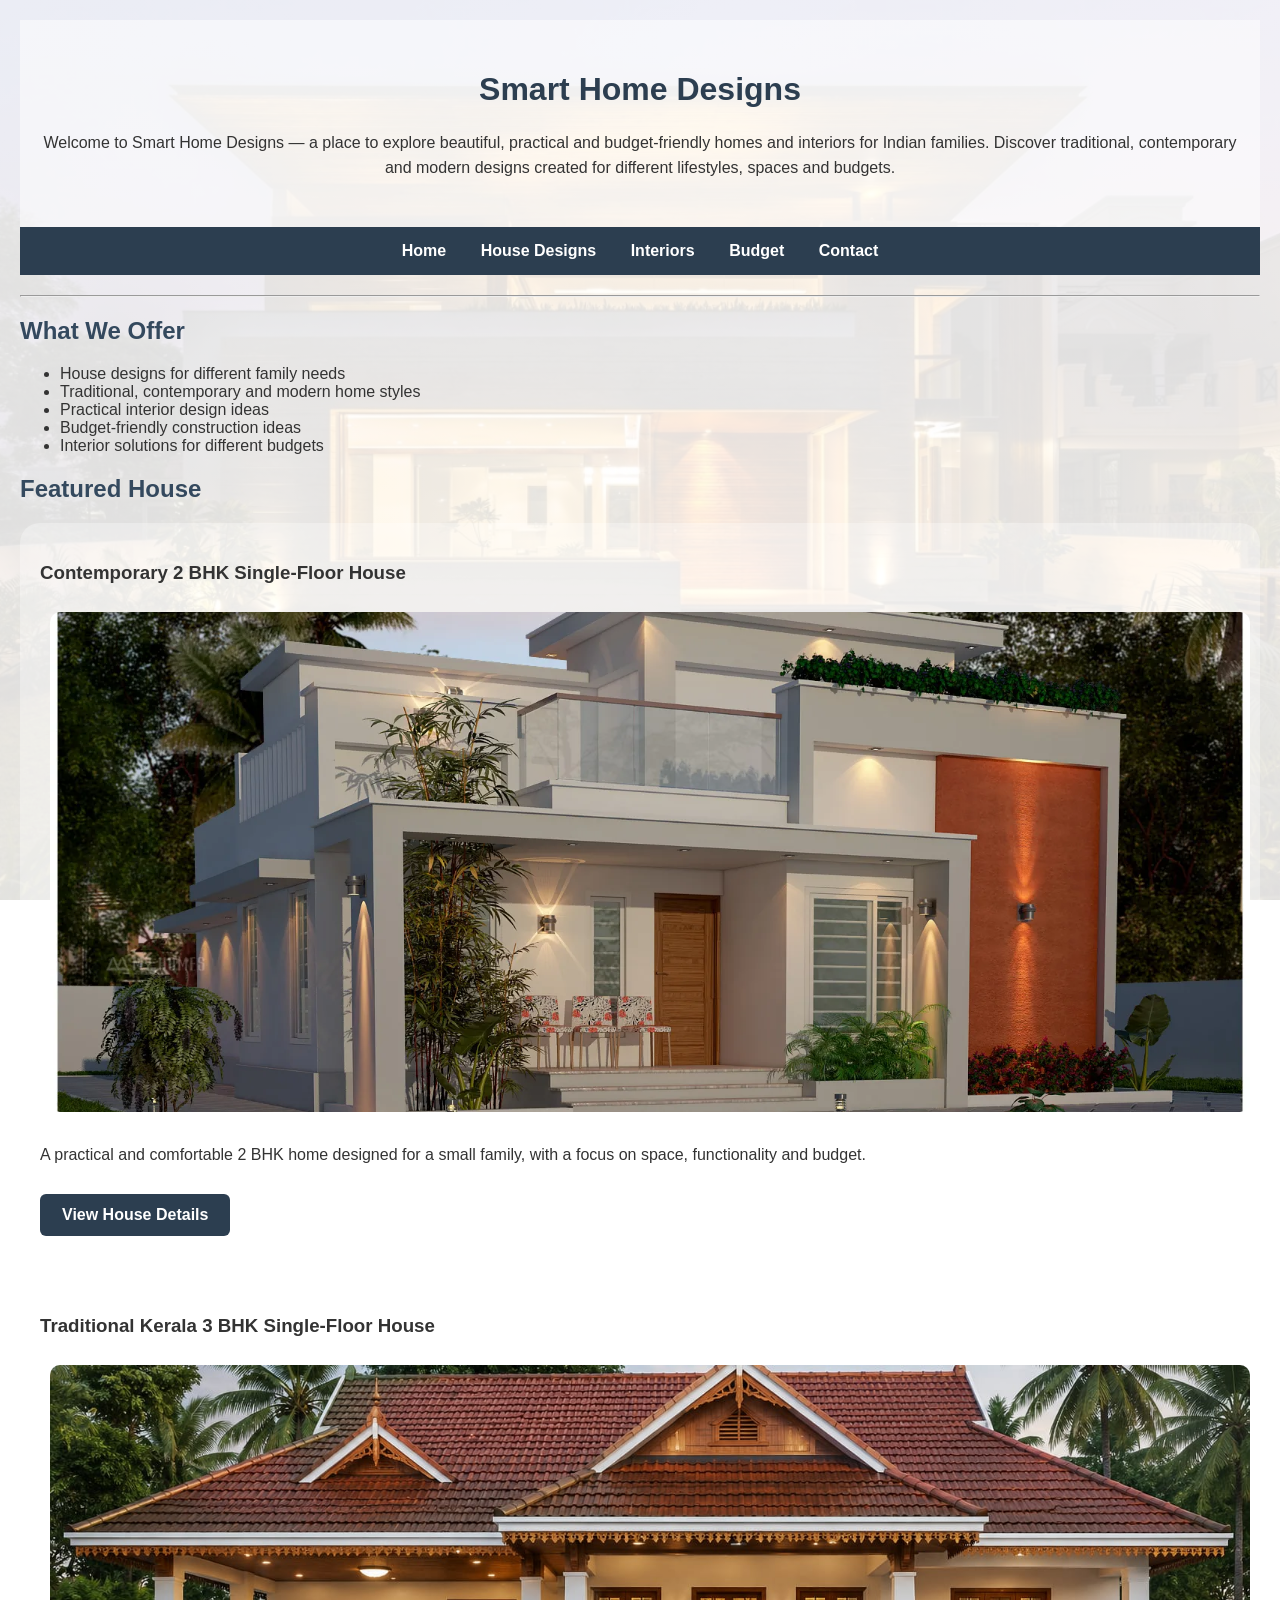
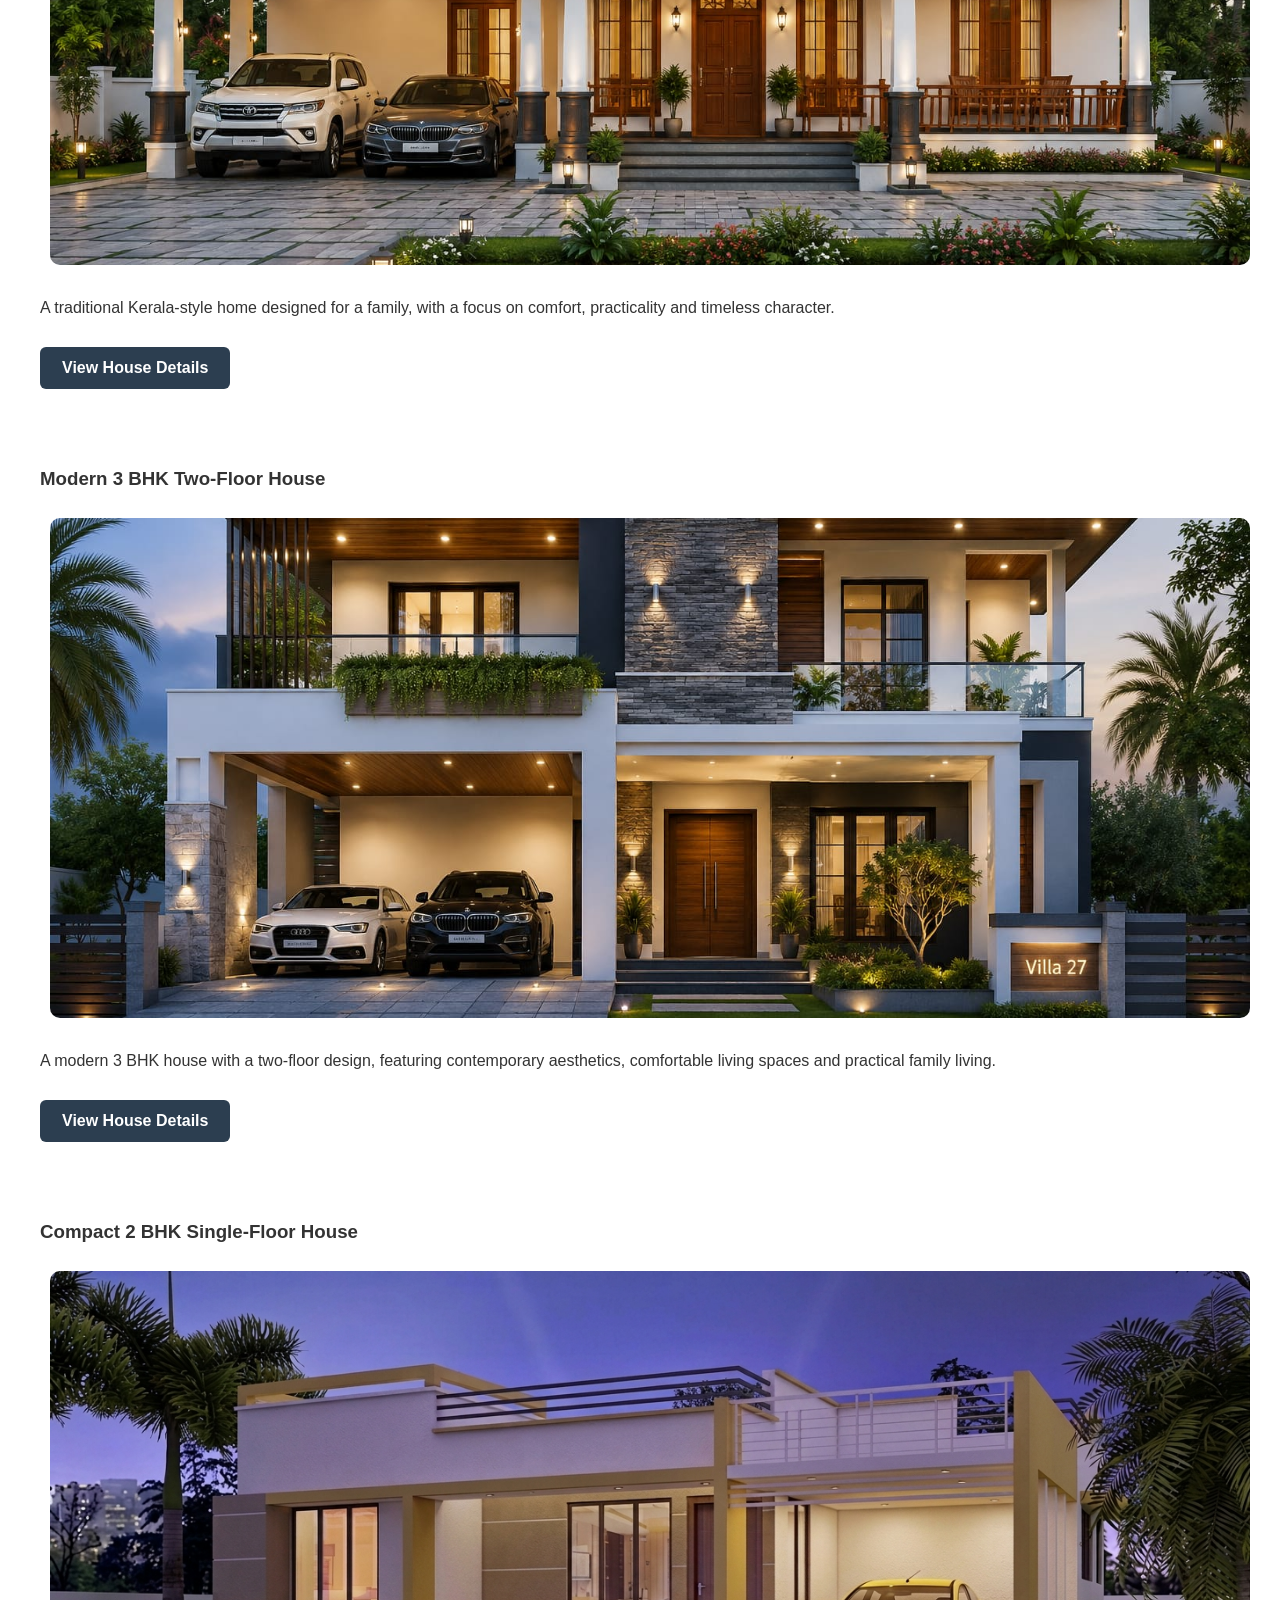
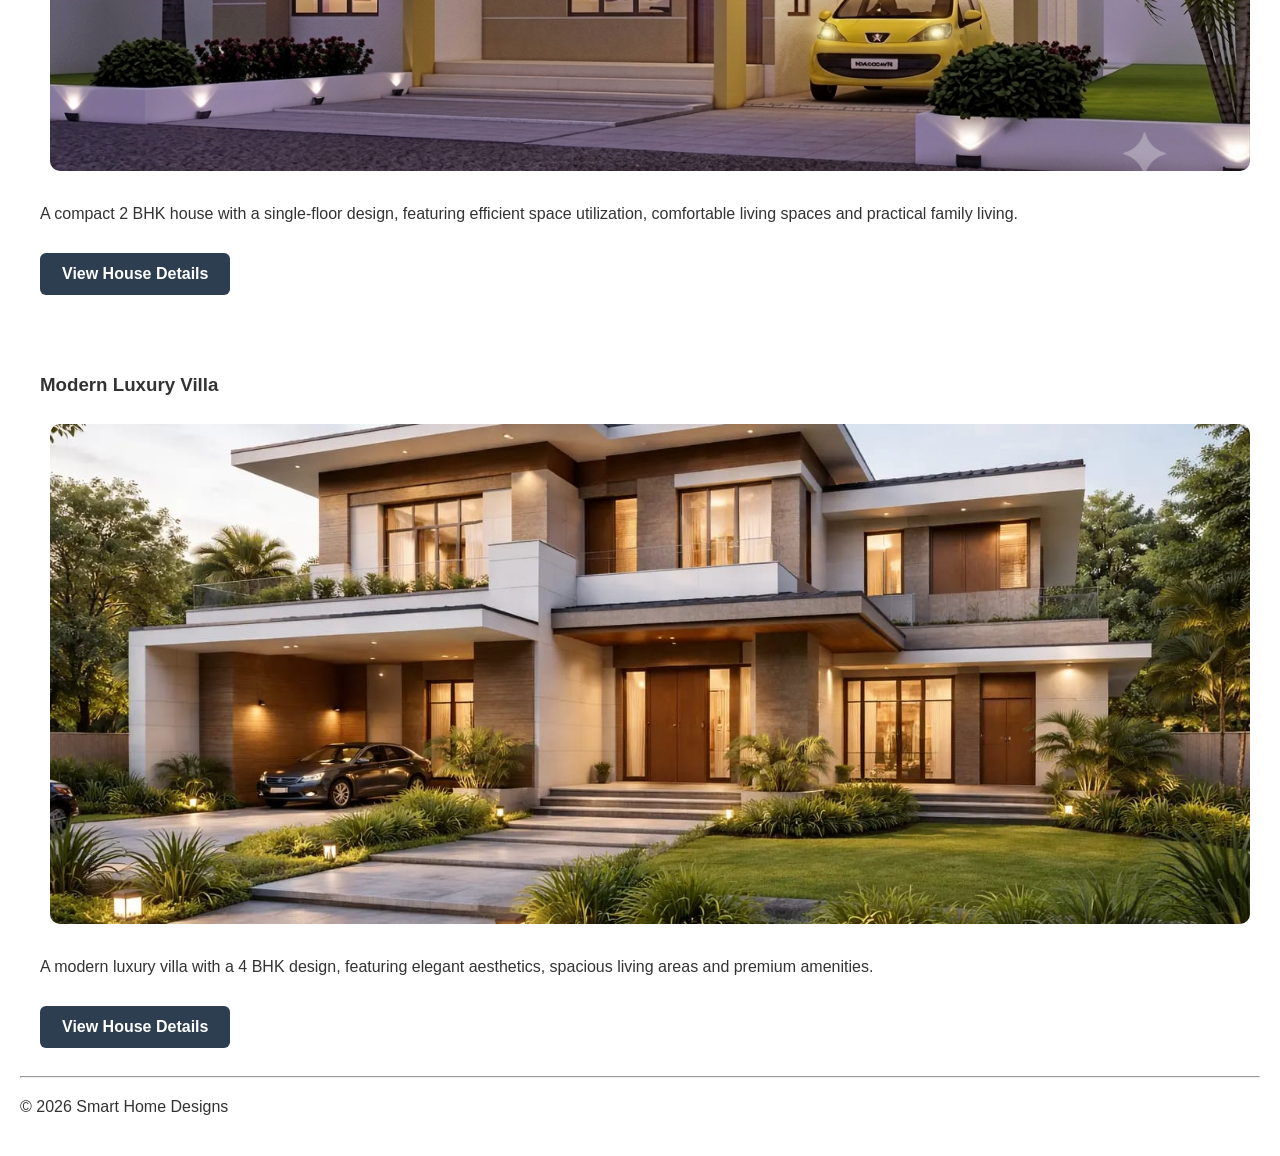
<file: index.html>
<!DOCTYPE html>
<html lang="en">

<head>
    <title>Smart Home Designs</title>
    <link rel="stylesheet" href="style.css">
</head>

<body>

<header>

    <h1>Smart Home Designs</h1>

    <p>
        Welcome to Smart Home Designs — a place to explore beautiful,
        practical and budget-friendly homes and interiors for Indian families.
        Discover traditional, contemporary and modern designs created
        for different lifestyles, spaces and budgets.
    </p>

</header>

    <nav>
        <a href="index.html">Home</a>
        <a href="house-designs.html">House Designs</a>
        <a href="interiors.html">Interiors</a>
        <a href="budget.html">Budget</a>
        <a href="contact.html">Contact</a>
    </nav>

    <hr>

<main>

    <h2>What We Offer</h2>

    <ul>
        <li>House designs for different family needs</li>
        <li>Traditional, contemporary and modern home styles</li>
        <li>Practical interior design ideas</li>
        <li>Budget-friendly construction ideas</li>
        <li>Interior solutions for different budgets</li>
    </ul>


    <h2>Featured House</h2>

    <div class="house-card">

        <h3>Contemporary 2 BHK Single-Floor House</h3>

    <a href="images/house1.webp" target="_self">
            <img src="images/house1.webp"
                 alt="Contemporary 2 BHK single-floor house"
                 width="400">
    </a>

        <p>
            A practical and comfortable 2 BHK home designed for a small family,
            with a focus on space, functionality and budget.
        </p>

        <a href="house1.html" class="view-button">View House Details</a>
    
    </div>


        <div class="house-card">

        <h3>Traditional Kerala 3 BHK Single-Floor House</h3>

    <a href="images/traditional-house2.jpeg" target="_self">
            <img src="images/traditional-house2.jpeg"
                 alt="Traditional Kerala 3 BHK single-floor house"
                 width="400">
    </a>

        <p>
            A traditional Kerala-style home designed for a family, with a focus on comfort,
            practicality and timeless character.
        </p>

        <a href="house2.html" class="view-button">View House Details</a>
    
    </div>

        <div class="house-card">

        <h3>Modern 3 BHK Two-Floor House</h3>

    <a href="images/modern-house.jpeg" target="_self">
            <img src="images/modern-house.jpeg"
                 alt="Modern 3 BHK two-floor house"
                 width="400">
    </a>

        <p>
            A modern 3 BHK house with a two-floor design, featuring
            contemporary aesthetics, comfortable living spaces and practical family living.
        </p>

        <a href="house3.html" class="view-button">View House Details</a>
    
    </div>

        <div class="house-card">
        <h3>Compact 2 BHK Single-Floor House</h3>

    <a href="images/compact-2bhk.png" target="_self">
            <img src="images/compact-2bhk.png"
                 alt="Compact 2 BHK single-floor house"
                 width="400">
    </a>

        <p>
            A compact 2 BHK house with a single-floor design, featuring
            efficient space utilization, comfortable living spaces and practical family living.
        </p>

        <a href="house4.html" class="view-button">View House Details</a>
    
    </div>

            <div class="house-card">
        <h3>Modern Luxury Villa</h3>

    <a href="images/Luxury-4bhk.jpeg" target="_self">
            <img src="images/Luxury-4bhk.jpeg"
                 alt="Modern luxury villa"
                 width="400">
    </a>

        <p>
            A modern luxury villa with a 4 BHK design, featuring
            elegant aesthetics, spacious living areas and premium amenities.
        </p>

        <a href="house5.html" class="view-button">View House Details</a>
    
    </div>

</main>

    <hr>


    <footer>
        <p>&copy; 2026 Smart Home Designs</p>
    </footer>

</body>

</html>
</file>
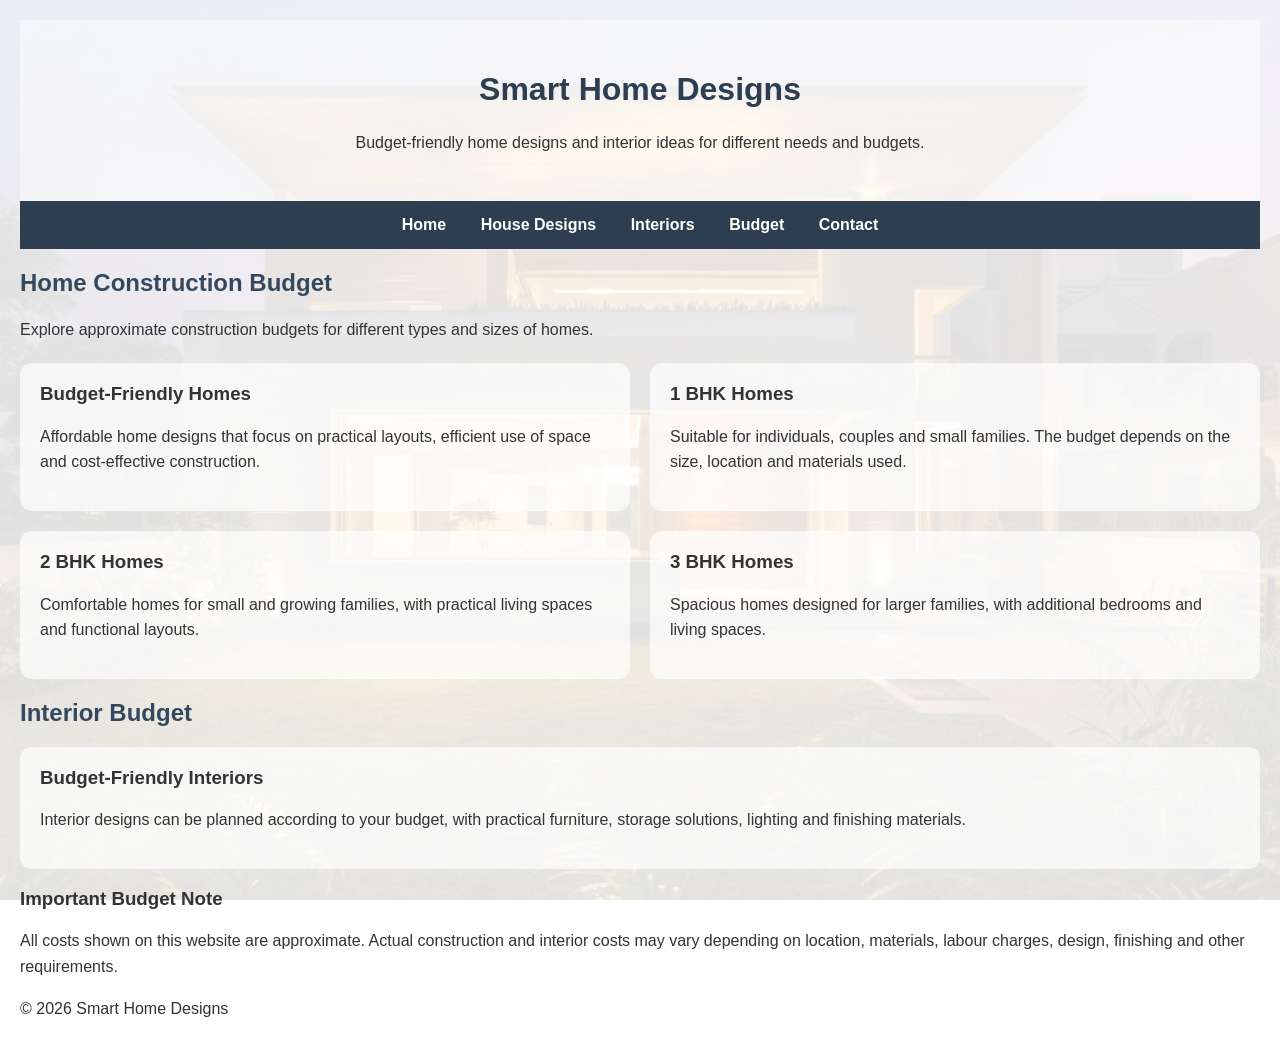
<file: budget.html>
<!DOCTYPE html>
<html>
<head>
    <title>Budget - Smart Home Designs</title>
    <link rel="stylesheet" href="style.css">
</head>

<body>

    <header>
        <h1>Smart Home Designs</h1>

        <p>
            Budget-friendly home designs and interior ideas
            for different needs and budgets.
        </p>
    </header>


    <nav>
        <a href="index.html">Home</a>
        <a href="house-designs.html">House Designs</a>
        <a href="interiors.html">Interiors</a>
        <a href="budget.html">Budget</a>
        <a href="contact.html">Contact</a>
    </nav>


    <main>

        <h2>Home Construction Budget</h2>

        <p>
            Explore approximate construction budgets for different
            types and sizes of homes.
        </p>

<div class="budget-options">

    <div class="budget-option">
        
    
        <h3>Budget-Friendly Homes</h3>

        <p>
            Affordable home designs that focus on practical layouts,
            efficient use of space and cost-effective construction.
        </p>

    </div>
    <div class="budget-option">

        <h3>1 BHK Homes</h3>

        <p>
            Suitable for individuals, couples and small families.
            The budget depends on the size, location and materials used.
        </p>

    </div>
    <div class="budget-option">
        <h3>2 BHK Homes</h3>

        <p>
            Comfortable homes for small and growing families,
            with practical living spaces and functional layouts.
        </p>

    </div>
    <div class="budget-option">
        <h3>3 BHK Homes</h3>

        <p>
            Spacious homes designed for larger families,
            with additional bedrooms and living spaces.
        </p>

        </div>
</div>


        <h2>Interior Budget</h2>

        <div class="interior-budget-card">

        <h3>Budget-Friendly Interiors</h3>

        <p>
            Interior designs can be planned according to your budget,
            with practical furniture, storage solutions, lighting
            and finishing materials.
        </p>
   
        </div>

        <h3>Important Budget Note</h3>

        <p>
            All costs shown on this website are approximate.
            Actual construction and interior costs may vary depending
            on location, materials, labour charges, design,
            finishing and other requirements.
        </p>

    </main>


    <footer>

        <p>&copy; 2026 Smart Home Designs</p>

    </footer>

</body>
</html>
</file>
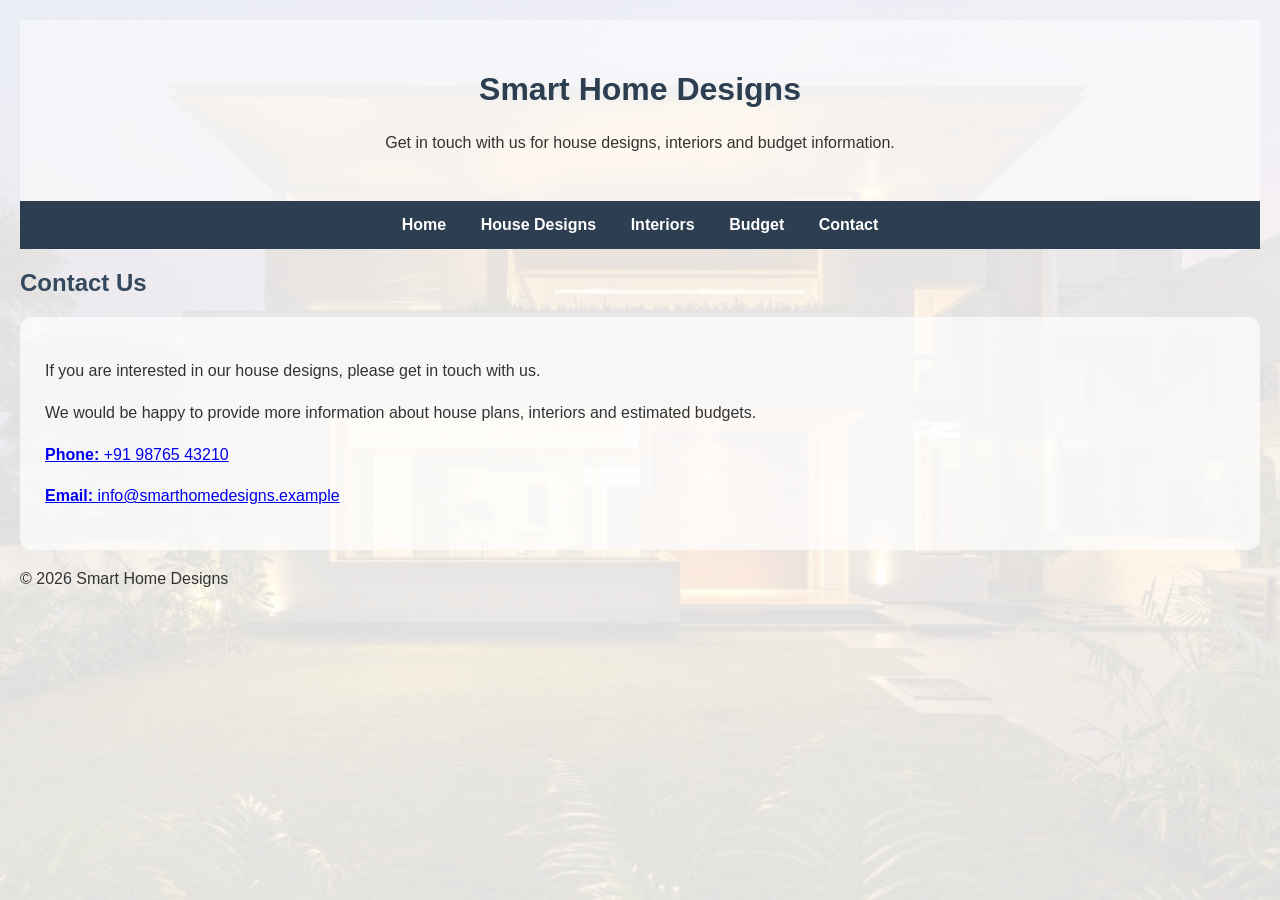
<file: contact.html>
<!DOCTYPE html>
<html>
<head>
    <title>Contact Us - Smart Home Designs</title>
    <link rel="stylesheet" href="style.css">
</head>

<body>

    <header>
        <h1>Smart Home Designs</h1>

        <p>
            Get in touch with us for house designs,
            interiors and budget information.
        </p>
    </header>

    <nav>
        <a href="index.html">Home</a>
        <a href="house-designs.html">House Designs</a>
        <a href="interiors.html">Interiors</a>
        <a href="budget.html">Budget</a>
        <a href="contact.html">Contact</a>
    </nav>

    <main>

        <h2>Contact Us</h2>

<div class="contact-card">

    <p>
        If you are interested in our house designs,
        please get in touch with us.
    </p>

    <p>
        We would be happy to provide more information
        about house plans, interiors and estimated budgets.
    </p>

    <a href="tel:+919876543210">
        <p><b>Phone:</b> +91 98765 43210</p>
    </a>

    <a href="mailto:info@smarthomedesigns.example">
        <p><b>Email:</b> info@smarthomedesigns.example</p>
    </a>

</div>
    </main>

    <footer>
        <p>&copy; 2026 Smart Home Designs</p>
    </footer>

</body>
</file>
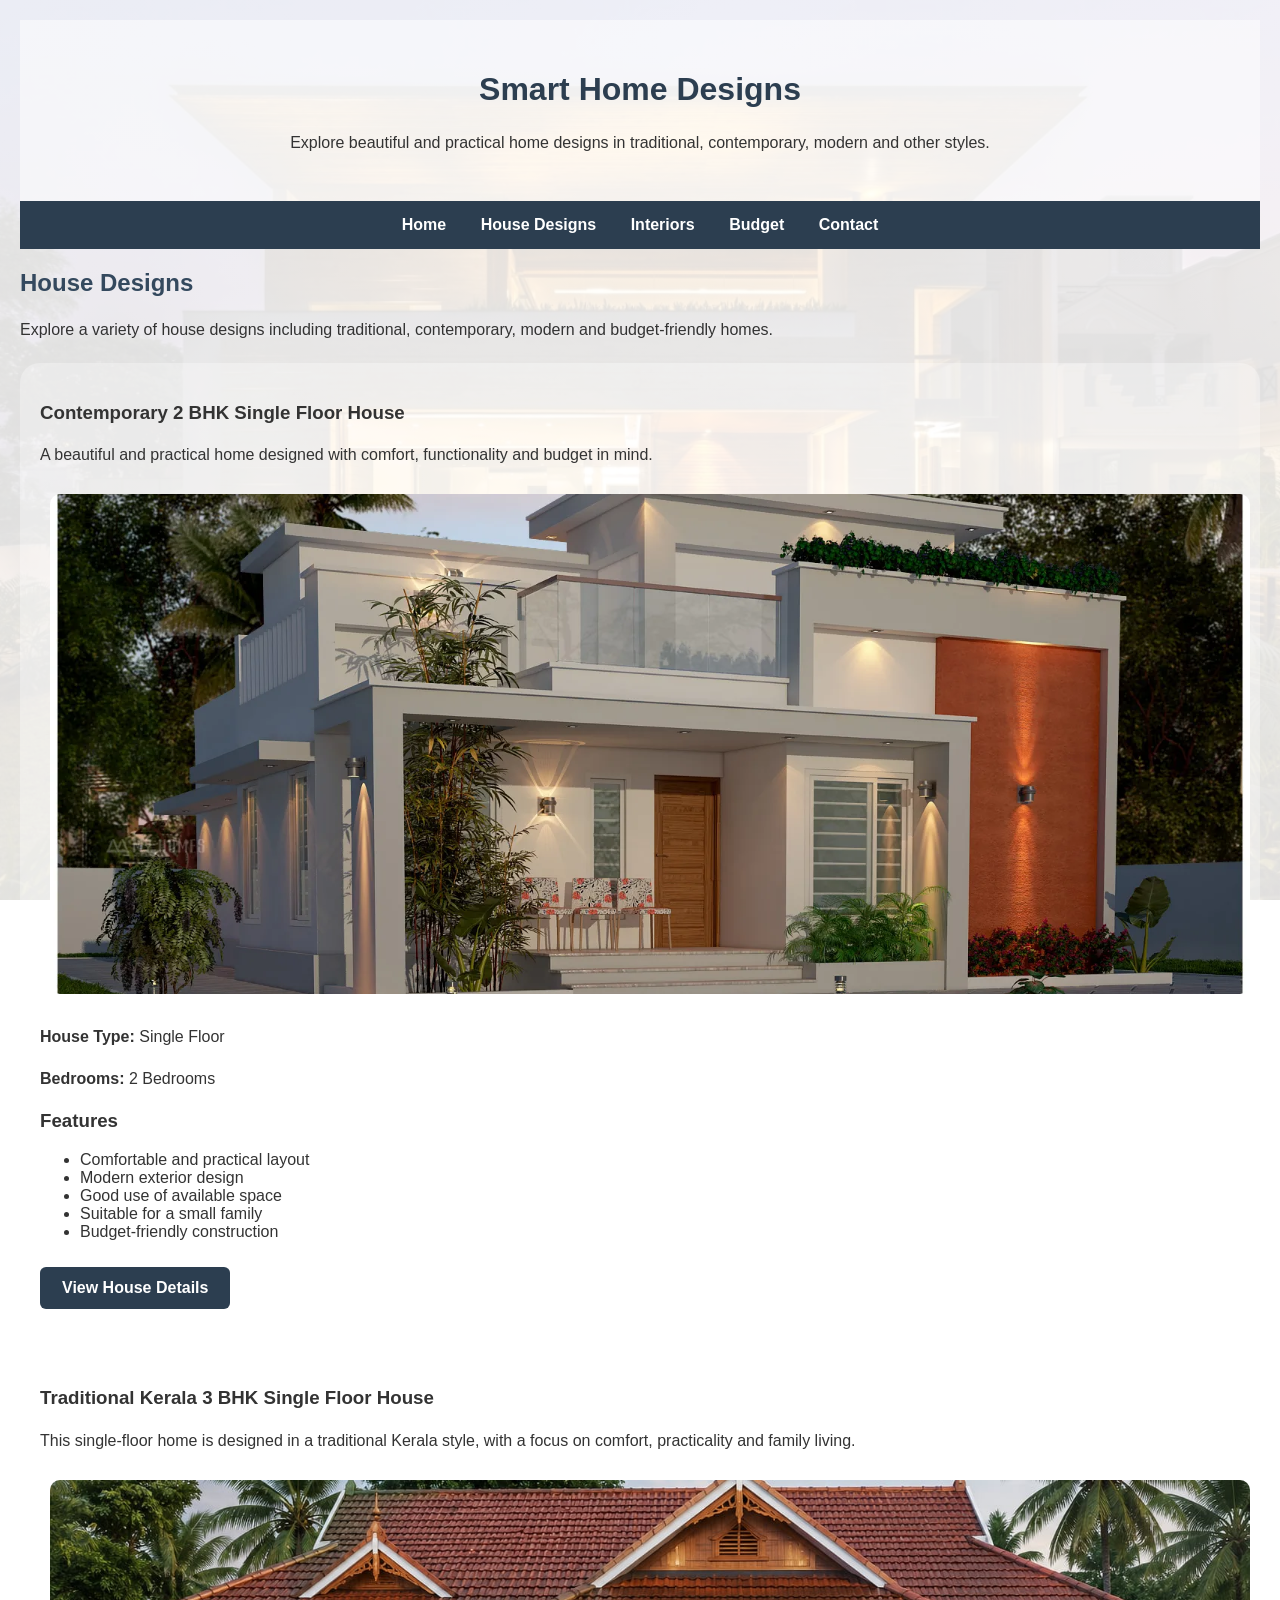
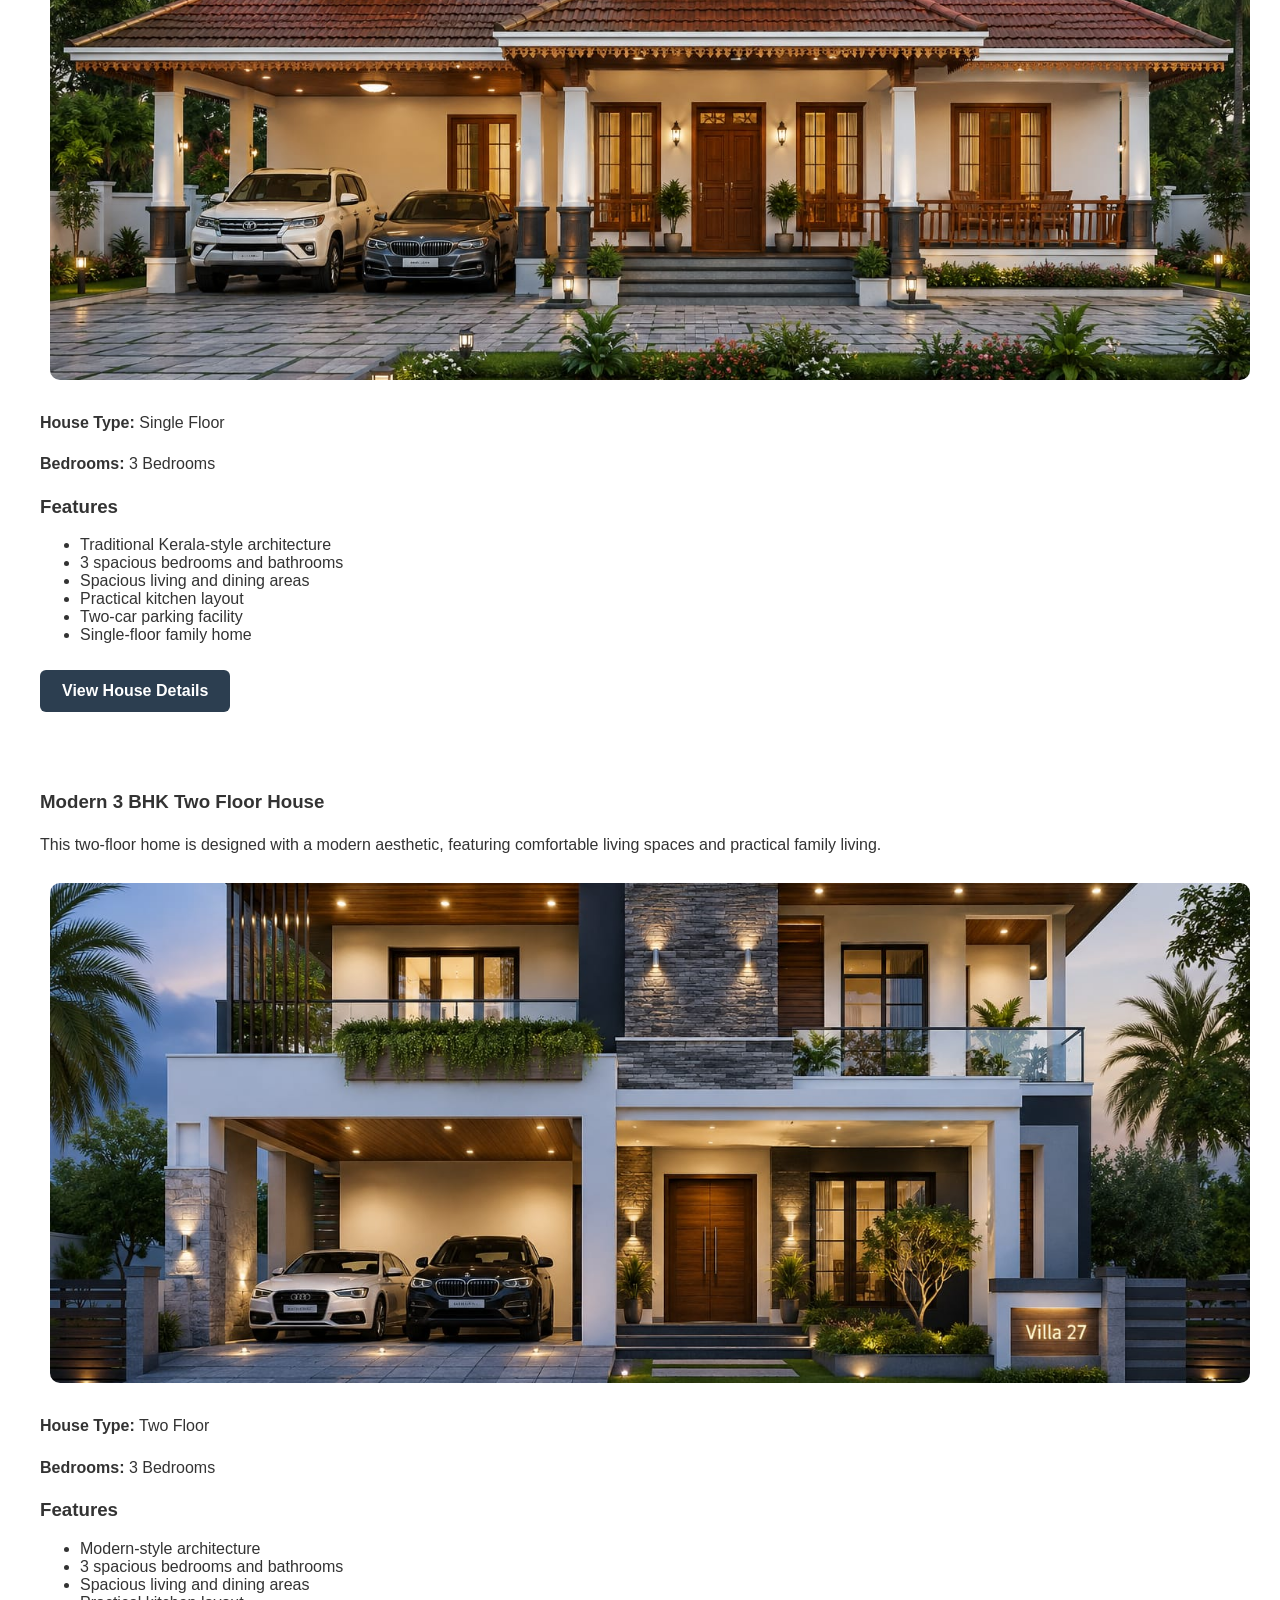
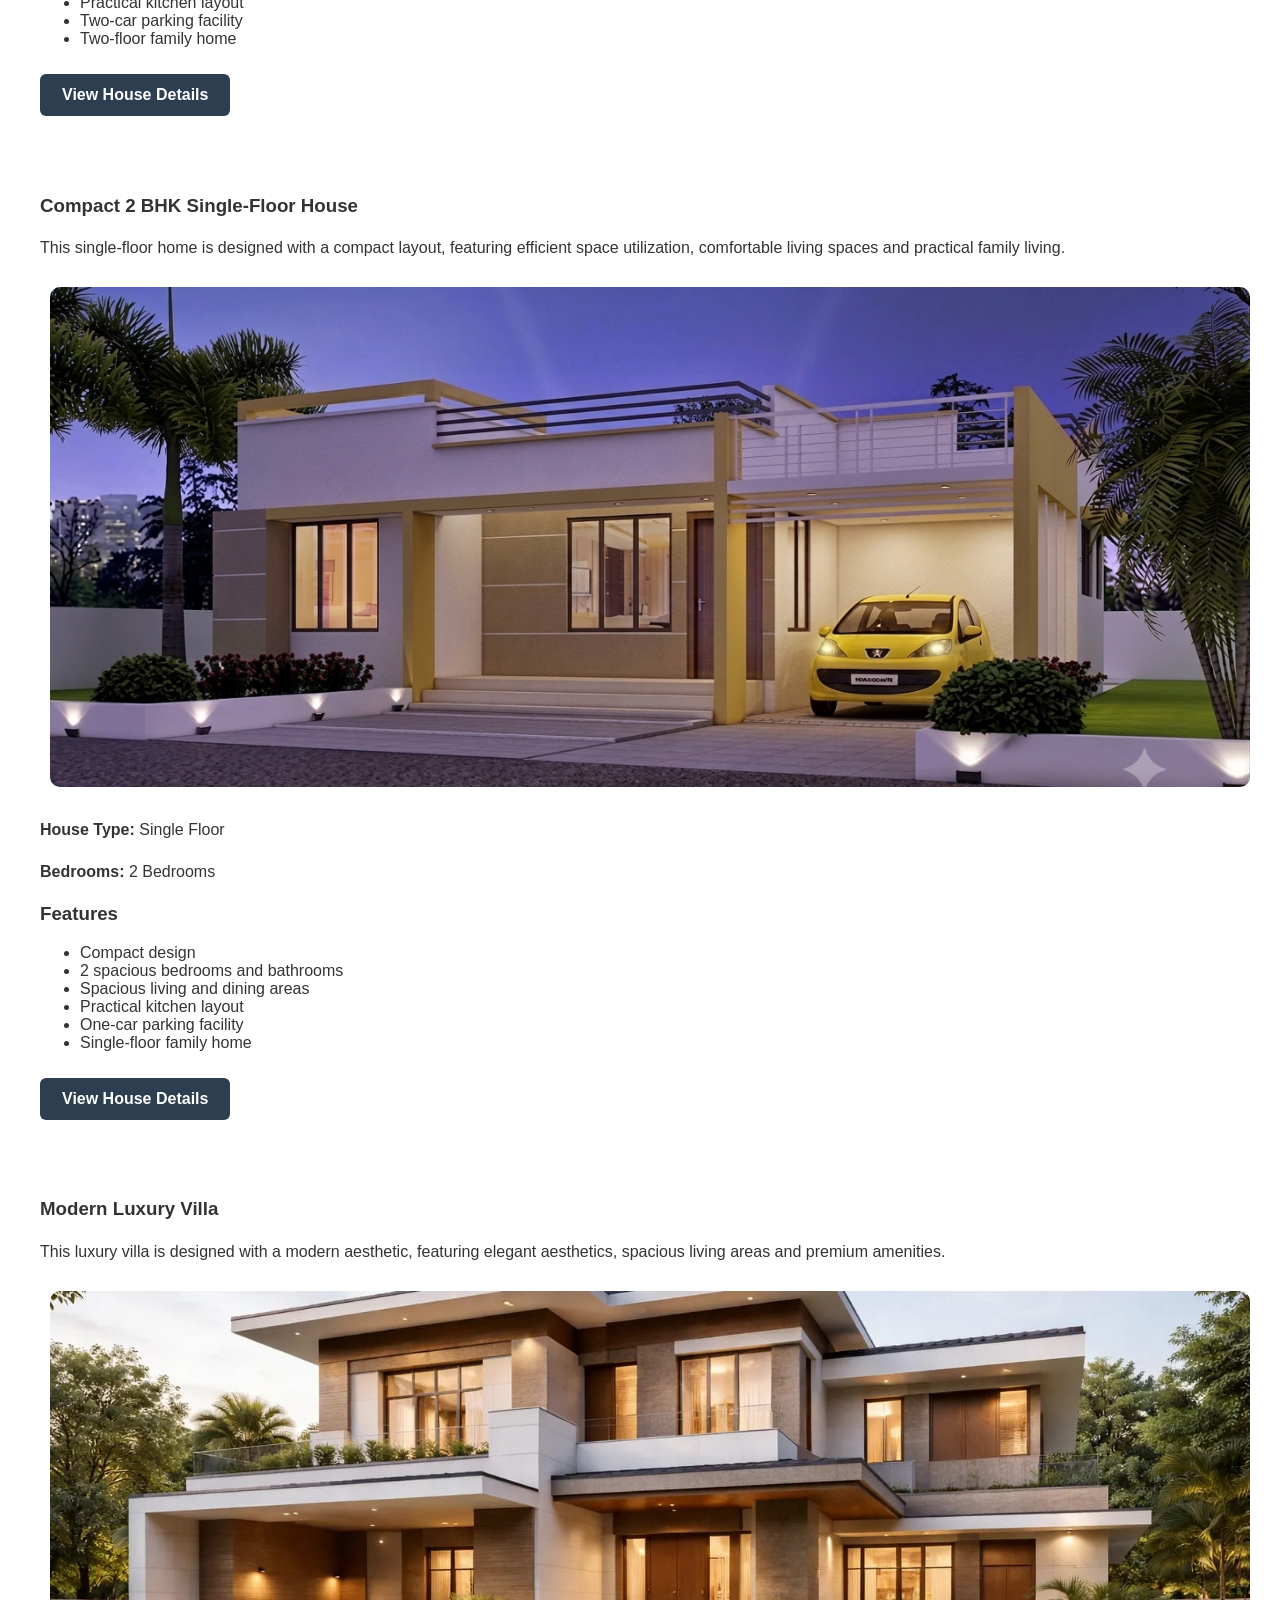
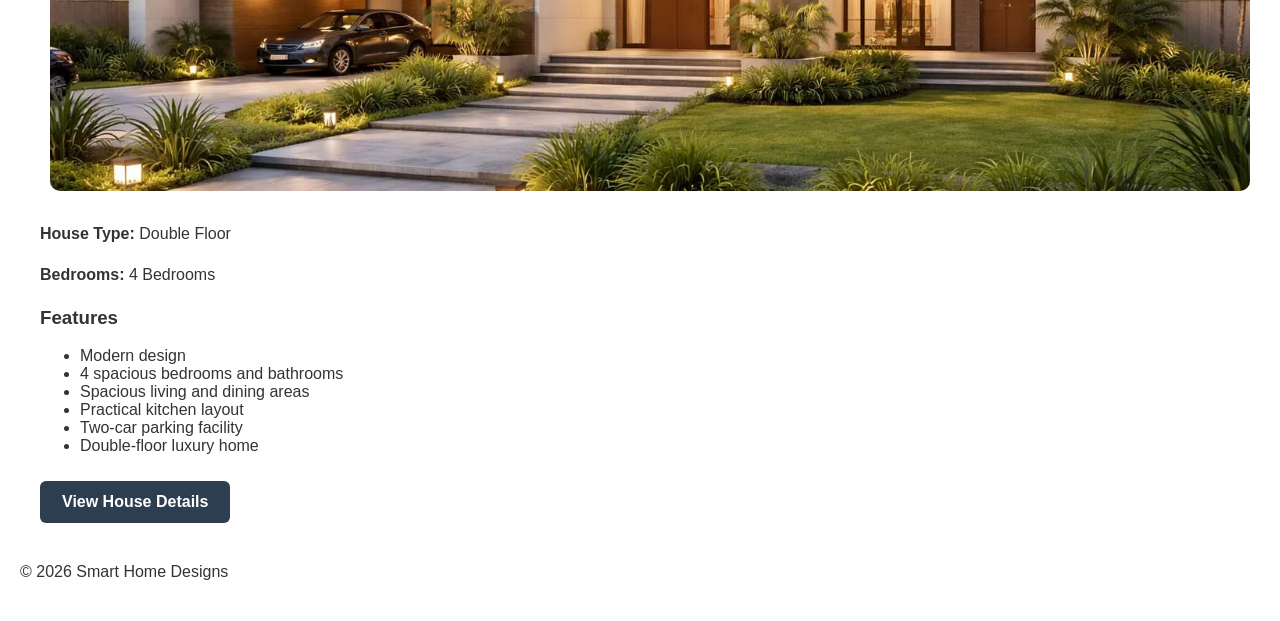
<file: house-designs.html>
<!DOCTYPE html>
<html>
<head>
    <title>House Designs - Smart Home Designs</title>
    <link rel="stylesheet" href="style.css">
</head>

<body>

    <header>
        <h1>Smart Home Designs</h1>
        <p>
            Explore beautiful and practical home designs in traditional,
            contemporary, modern and other styles.
        </p>
    </header>

    <nav>
        <a href="index.html">Home</a>
        <a href="house-designs.html">House Designs</a>
        <a href="interiors.html">Interiors</a>
        <a href="budget.html">Budget</a>
        <a href="contact.html">Contact</a>
    </nav>

    <main>

        <h2>House Designs</h2>

        <p>
            Explore a variety of house designs including traditional,
            contemporary, modern and budget-friendly homes.
        </p>


        <div class="house-card">
        
        <h3>Contemporary 2 BHK Single Floor House</h3>

        <p>
            A beautiful and practical home designed with comfort,
            functionality and budget in mind.
        </p>

    <a href="images/house1.webp" target="_self">
        <img src="images/house1.webp"
             alt="Contemporary 2 BHK House"
             width="400">
    </a>

        <p><b>House Type:</b> Single Floor</p>

        <p><b>Bedrooms:</b> 2 Bedrooms</p>

        <h3>Features</h3>

        <ul>
            <li>Comfortable and practical layout</li>
            <li>Modern exterior design</li>
            <li>Good use of available space</li>
            <li>Suitable for a small family</li>
            <li>Budget-friendly construction</li>
        </ul>

        <a href="house1.html" class="view-button">View House Details</a>

        </div>

       <div class="house-card">
        
        <h3>Traditional Kerala 3 BHK Single Floor House</h3>

        <p>
            This single-floor home is designed in a traditional Kerala style, with a focus on comfort, practicality and family living.
        </p>

    <a href="images/traditional-house2.jpeg" target="_self">
        <img src="images/traditional-house2.jpeg"
             alt="Traditional Kerala 3 BHK House"
             width="400">
    </a>

        <p><b>House Type:</b> Single Floor</p>

        <p><b>Bedrooms:</b> 3 Bedrooms</p>

        <h3>Features</h3>

        <ul>
            <li>Traditional Kerala-style architecture</li>
            <li>3 spacious bedrooms and bathrooms</li>
            <li>Spacious living and dining areas</li>
            <li>Practical kitchen layout</li>
            <li>Two-car parking facility</li>
            <li>Single-floor family home</li>
        </ul>

        <a href="house2.html" class="view-button">View House Details</a>

        </div>

        <div class="house-card">
        
        <h3>Modern 3 BHK Two Floor House</h3>

        <p>
            This two-floor home is designed with a modern aesthetic, featuring
            comfortable living spaces and practical family living.
        </p>

    <a href="images/modern-house.jpeg" target="_self">
        <img src="images/modern-house.jpeg"
             alt="Modern 3 BHK Two Floor House"
             width="400">
    </a>

        <p><b>House Type:</b> Two Floor</p>

        <p><b>Bedrooms:</b> 3 Bedrooms</p>

        <h3>Features</h3>

        <ul>
            <li>Modern-style architecture</li>
            <li>3 spacious bedrooms and bathrooms</li>
            <li>Spacious living and dining areas</li>
            <li>Practical kitchen layout</li>
            <li>Two-car parking facility</li>
            <li>Two-floor family home</li>
        </ul>

        <a href="house3.html" class="view-button">View House Details</a>

        </div>

    <div class="house-card">
        
        <h3>Compact 2 BHK Single-Floor House</h3>

        <p>
            This single-floor home is designed with a compact layout, featuring
            efficient space utilization, comfortable living spaces and practical family living.
        </p>

    <a href="images/compact-2bhk.png" target="_self">
        <img src="images/compact-2bhk.png"
             alt="Compact 2 BHK Single-Floor House"
             width="400">
    </a>

        <p><b>House Type:</b> Single Floor</p>

        <p><b>Bedrooms:</b> 2 Bedrooms</p>

        <h3>Features</h3>

        <ul>
            <li>Compact design</li>
            <li>2 spacious bedrooms and bathrooms</li>
            <li>Spacious living and dining areas</li>
            <li>Practical kitchen layout</li>
            <li>One-car parking facility</li>
            <li>Single-floor family home</li>
        </ul>

        <a href="house4.html" class="view-button">View House Details</a>

        </div>

            <div class="house-card">
        
        <h3>Modern Luxury Villa</h3>

        <p>
            This luxury villa is designed with a modern aesthetic, featuring
            elegant aesthetics, spacious living areas and premium amenities.
        </p>

    <a href="images/Luxury-4bhk.jpeg" target="_self">
        <img src="images/Luxury-4bhk.jpeg"
             alt="Modern Luxury Villa"
             width="400">
    </a>

        <p><b>House Type:</b> Double Floor</p>

        <p><b>Bedrooms:</b> 4 Bedrooms</p>

        <h3>Features</h3>

        <ul>
            <li>Modern design</li>
            <li>4 spacious bedrooms and bathrooms</li>
            <li>Spacious living and dining areas</li>
            <li>Practical kitchen layout</li>
            <li>Two-car parking facility</li>
            <li>Double-floor luxury home</li>
        </ul>

        <a href="house5.html" class="view-button">View House Details</a>

        </div>

    </main>

    <footer>
        <p>&copy; 2026 Smart Home Designs</p>
    </footer>

</body>
</html>
</file>
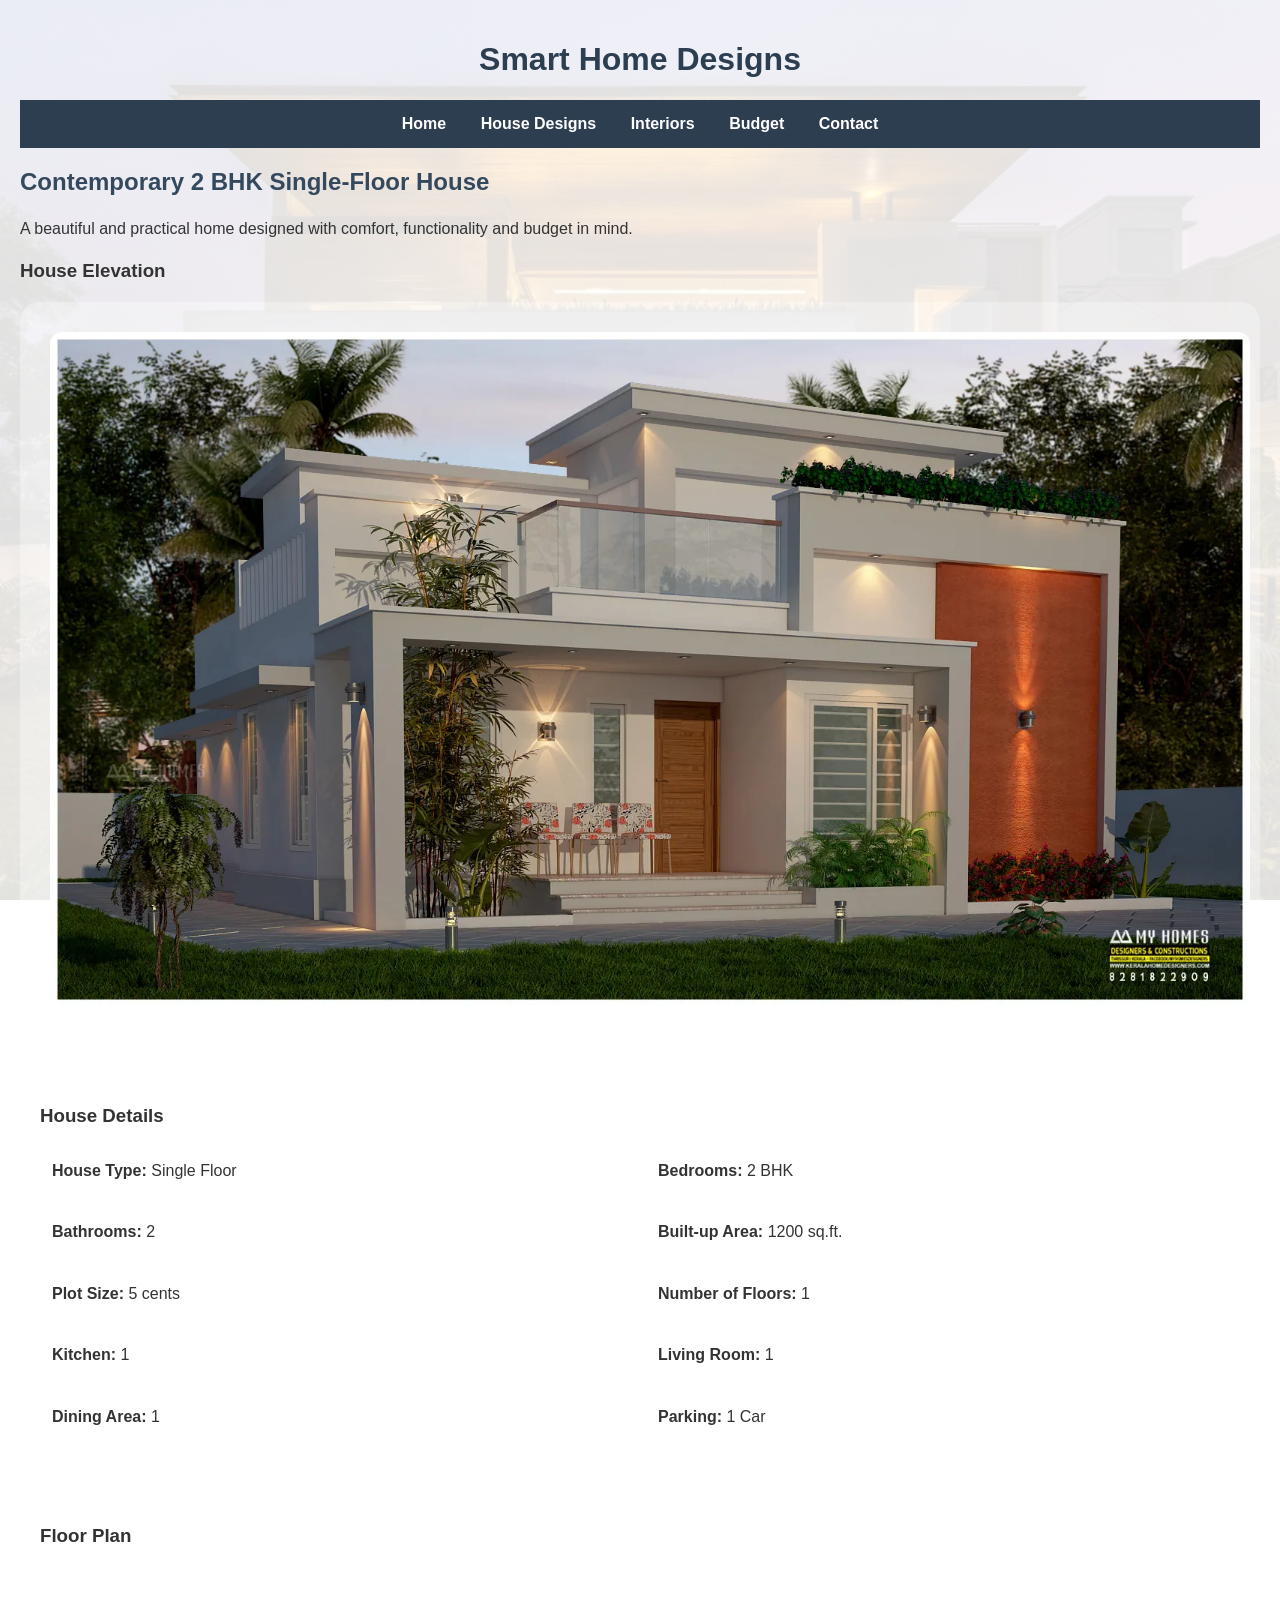
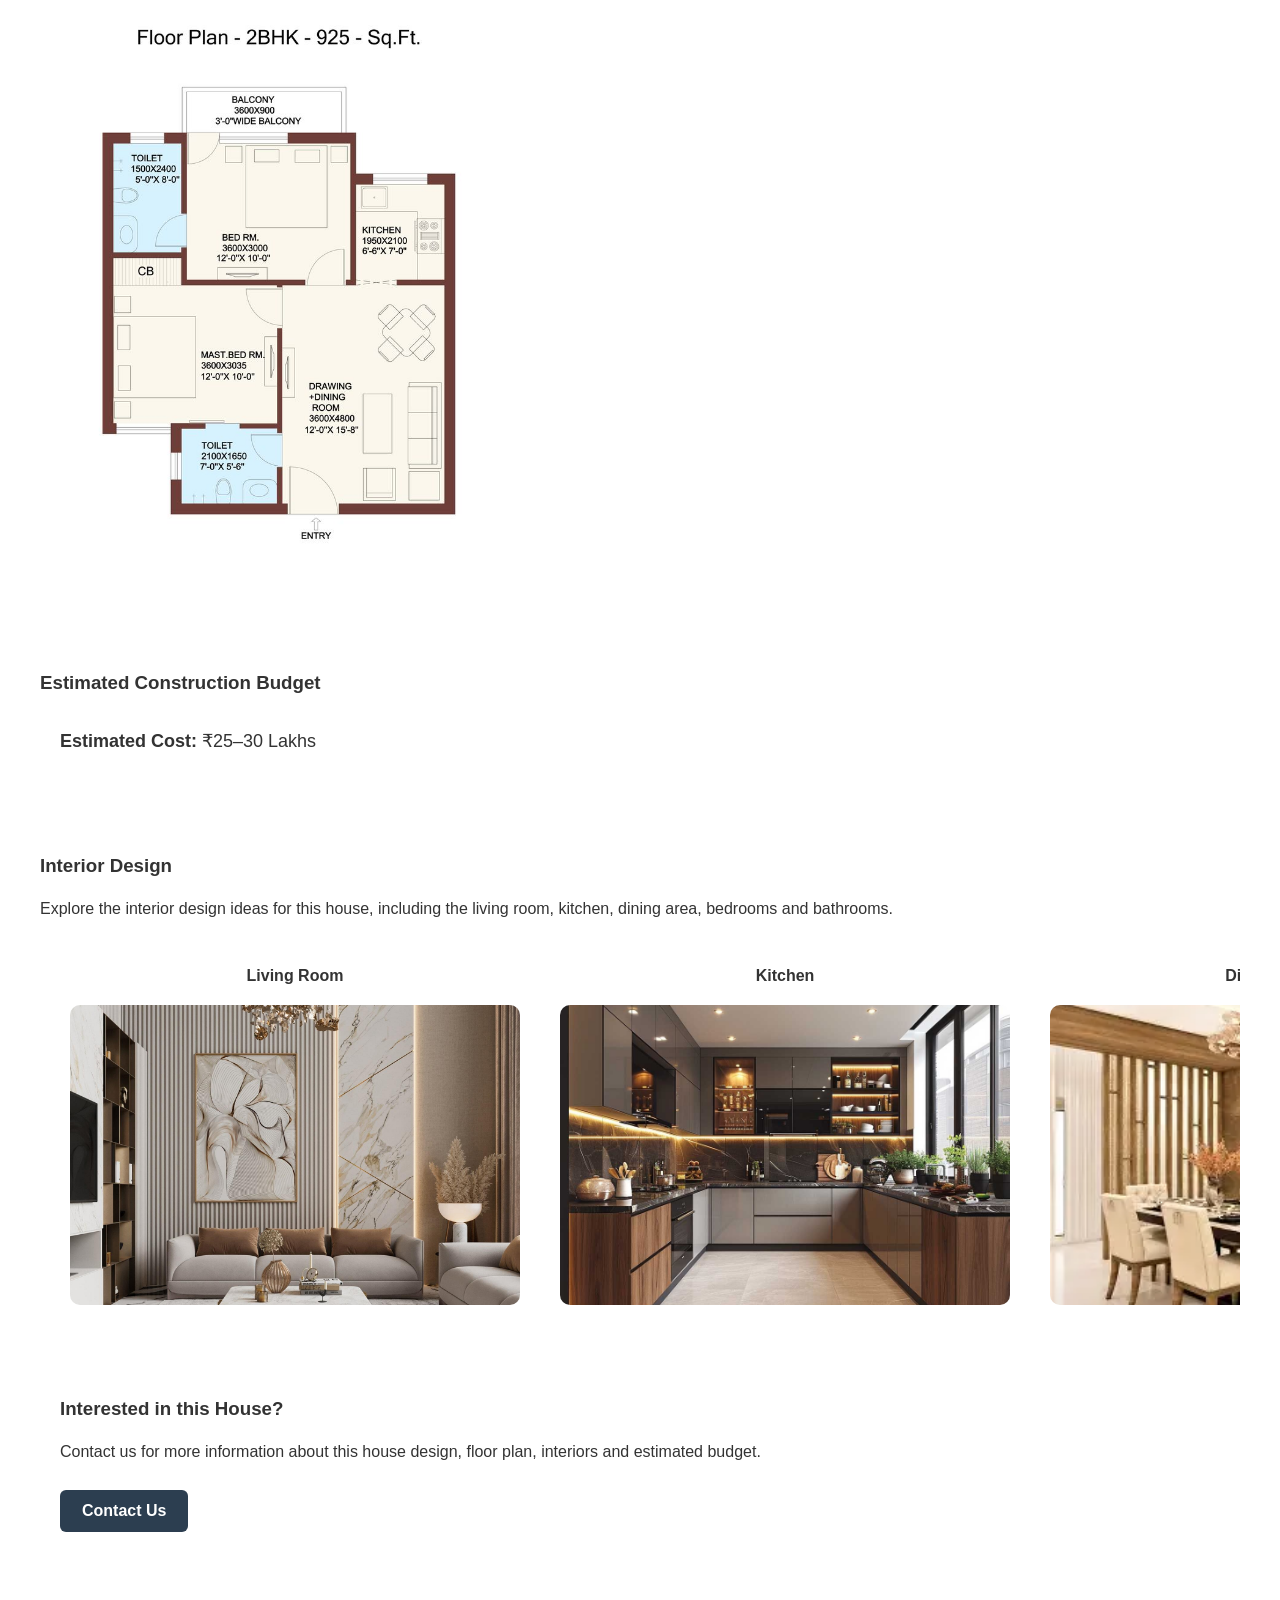
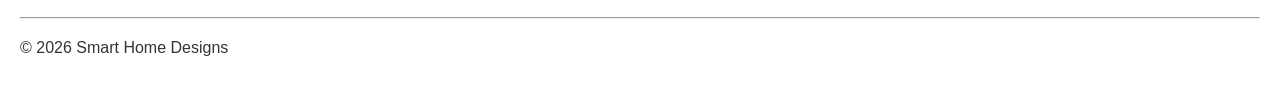
<file: house1.html>
<!DOCTYPE html>
<html lang="en">

<head>
    <title>Contemporary 2 BHK House - Smart Home Designs</title>
    <link rel="stylesheet" href="style.css">
</head>

<body>

    <h1>Smart Home Designs</h1>

    <nav>
        <a href="index.html">Home</a>
        <a href="house-designs.html">House Designs</a>
        <a href="interiors.html">Interiors</a>
        <a href="budget.html">Budget</a>
        <a href="contact.html">Contact</a>
    </nav>


    <main>
    <!-- House Introduction -->
     
    <div class="house-hero">

        <h2 class="house-title">Contemporary 2 BHK Single-Floor House</h2>

        <p class="house-intro">
            A beautiful and practical home designed with comfort,
            functionality and budget in mind.
        </p>
   
    <!-- Elevation -->

    <h3>House Elevation</h3>

    <div class="house-card">

<a href="images/house1.webp" target="_self">
    <img src="images/house1.webp"
         alt="Contemporary 2 BHK single-floor house"
         width="600">
</a>

    </div>
    </div>

    <!-- House Details -->

<section>

    <h3>House Details</h3>
    
    <div class="house-details">

    <p><b>House Type:</b> Single Floor</p>
    <p><b>Bedrooms:</b> 2 BHK</p>
    <p><b>Bathrooms:</b> 2</p>
    <p><b>Built-up Area:</b> 1200 sq.ft.</p>
    <p><b>Plot Size:</b> 5 cents</p>
    <p><b>Number of Floors:</b> 1</p>
    <p><b>Kitchen:</b> 1</p>
    <p><b>Living Room:</b> 1</p>
    <p><b>Dining Area:</b> 1</p>
    <p><b>Parking:</b> 1 Car</p>

    </div>

</section>

    <!-- Floor Plan -->

<section>

    <h3>Floor Plan</h3>

<a href="images/floorplan1.jpg" target="_self">
    <img src="images/floorplan1.jpg" alt="Floor Plan" class="floor-plan-image">
</a>

</section>

    <!-- Construction Budget -->

<section>

    <h3>Estimated Construction Budget</h3>

    <div class="budget-card">

    <p>
        <b>Estimated Cost:</b> ₹25–30 Lakhs
    </p>
    
    </div>

</section>

    <!-- Interior Design -->

<section>

    <h3>Interior Design</h3>

    <p>
        Explore the interior design ideas for this house,
        including the living room, kitchen, dining area,
        bedrooms and bathrooms.
    </p>

    <div class="house-interior-scroll">

    <div class="house-interior-card">

    <h4>Living Room</h4>

<a href="images/livingroom1.jpeg" target="_self">
    <img src="images/livingroom1.jpeg"
         alt="Living room interior design">
</a>

    </div>

    <div class="house-interior-card">

    <h4>Kitchen</h4>

<a href="images/kitchen1.jpg" target="_self">
    <img src="images/kitchen1.jpg"
         alt="Kitchen interior design">
</a>
   </div>  

   <div class="house-interior-card">

    <h4>Dining Room</h4>

<a href="images/dining1.webp" target="_self">
    <img src="images/dining1.webp"
         alt="Dining room interior design">
</a>
    </div>

    <div class="house-interior-card">

    <h4>Bedroom 1</h4>

<a href="images/bedroom1.jpg" target="_self">
    <img src="images/bedroom1.jpg"
         alt="Bedroom 1 interior design">
</a>
    </div> 

    <div class="house-interior-card">

    <h4>Bathroom 1</h4>

<a href="images/bathroom1.png" target="_self">
    <img src="images/bathroom1.png"
         alt="Bathroom 1 interior design">
</a>
    </div>

    <div class="house-interior-card">

    <h4>Bedroom 2</h4>

<a href="images/bedroom2.jpg" target="_self">
    <img src="images/bedroom2.jpg"
         alt="Bedroom 2 interior design">
</a>
    
    </div>  

    <div class="house-interior-card">

    <h4>Bathroom 2</h4>

<a href="images/bathroom2.webp" target="_self">
    <img src="images/bathroom2.webp"
         alt="Bathroom 2 interior design">
</a>

    </div>  
    
    </div>
    
    <!-- Contact -->

<section>
    
    <h3>Interested in this House?</h3>

    <p>
        Contact us for more information about this house design,
        floor plan, interiors and estimated budget.
    </p>

    <a href="contact.html" class="view-button">Contact Us</a>

</section>
    </main>
    <hr>

    <footer>
        <p>&copy; 2026 Smart Home Designs</p>
    </footer>

</body>

</html>
</file>
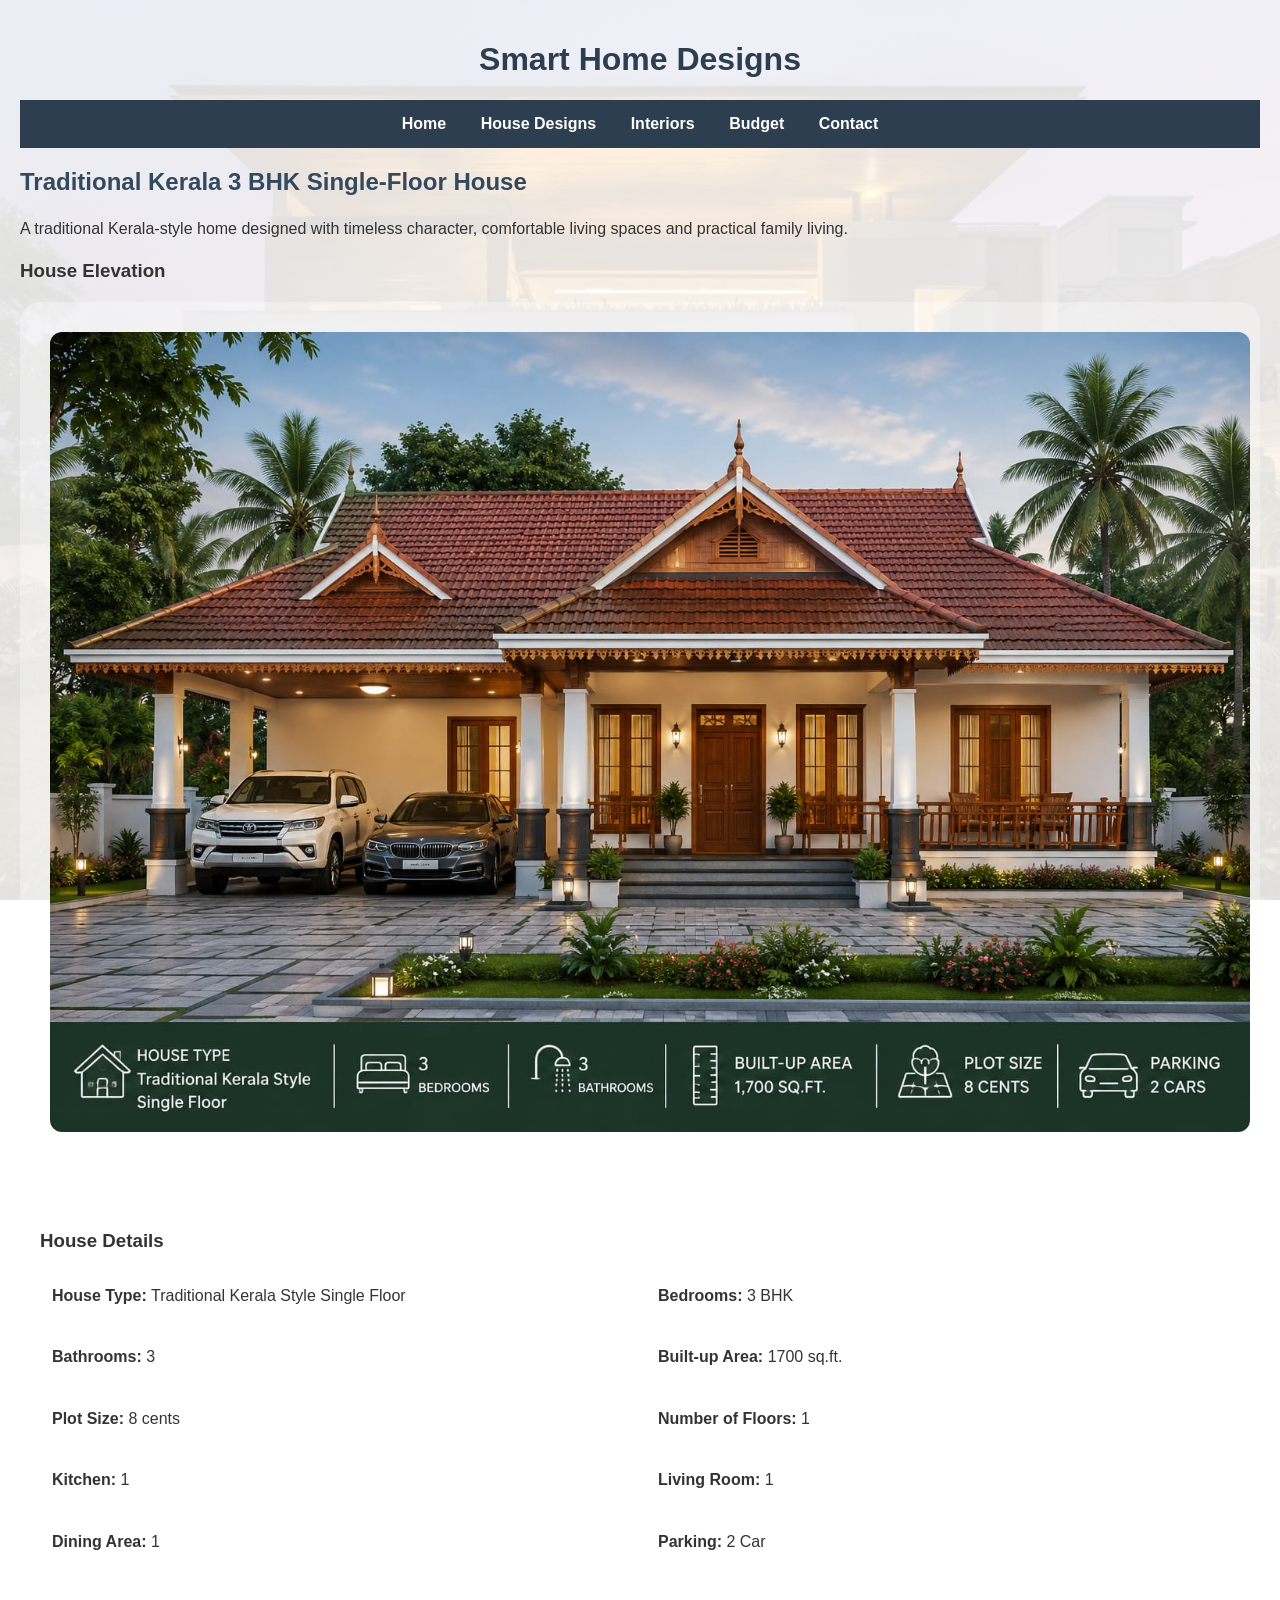
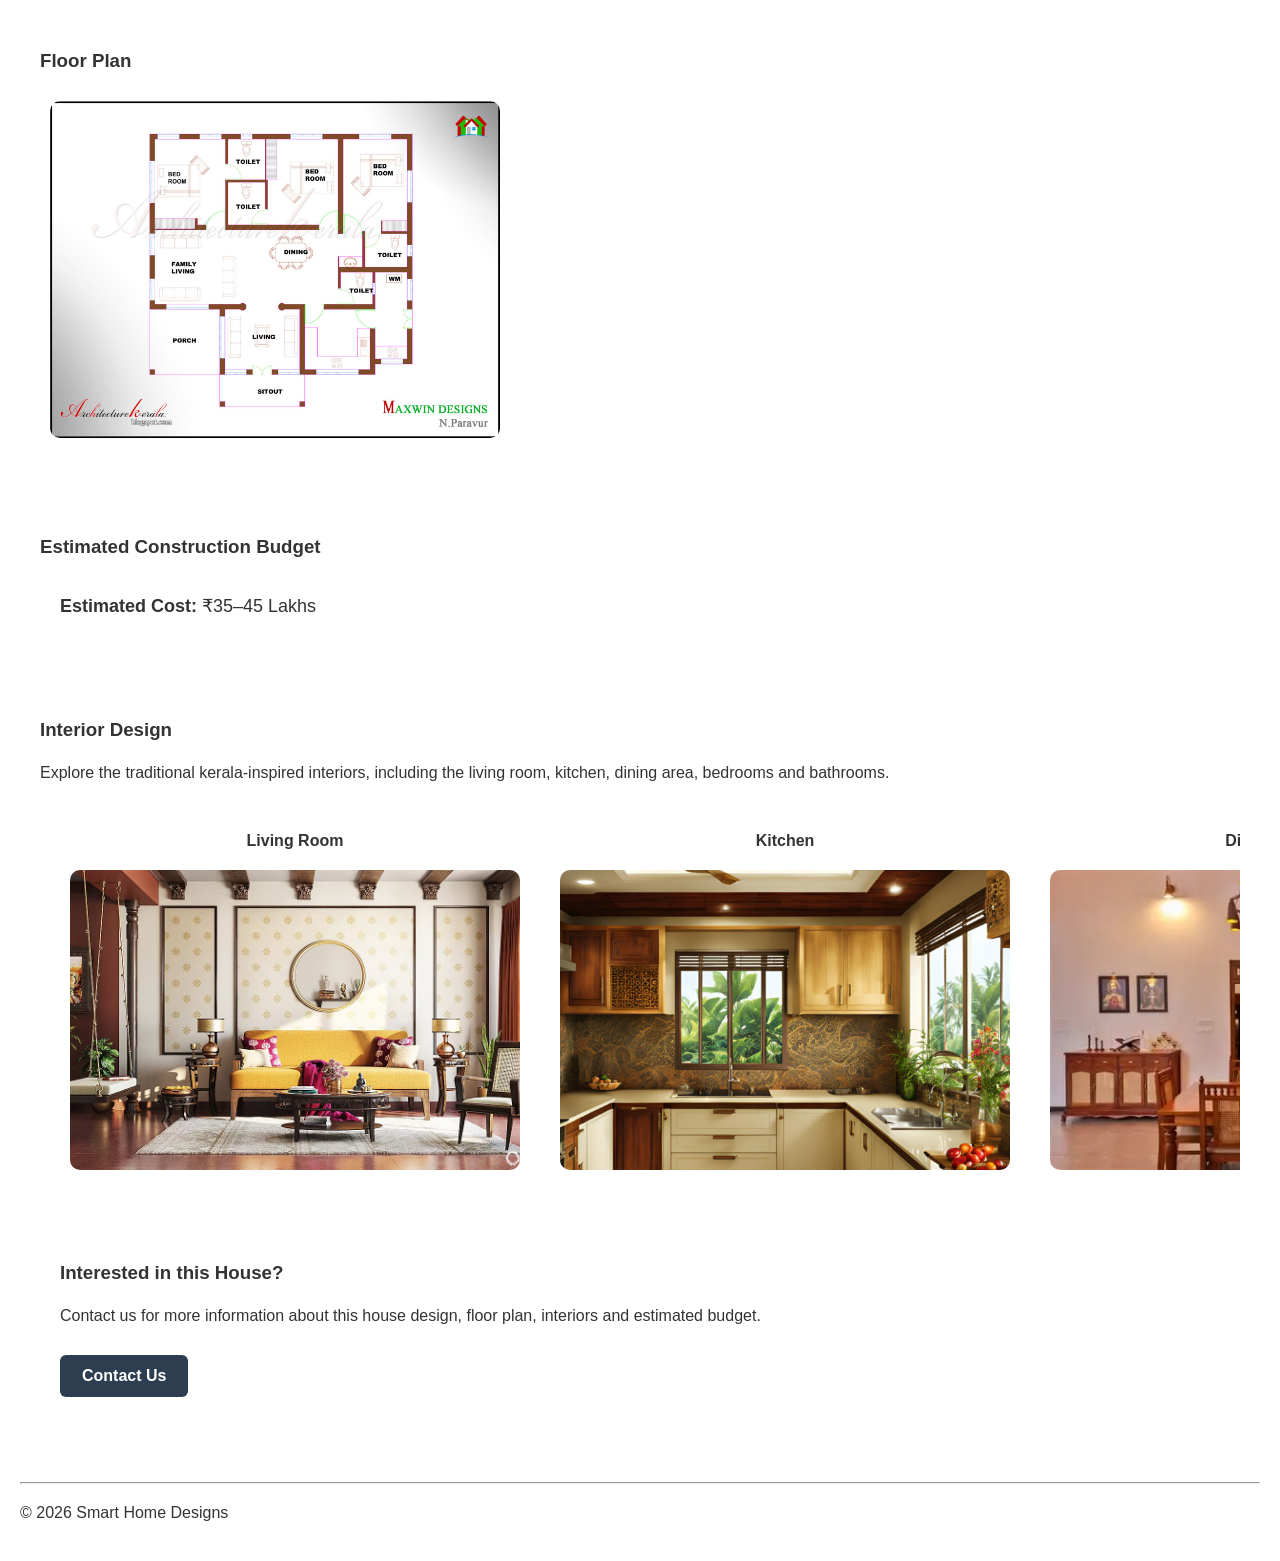
<file: house2.html>
<!DOCTYPE html>
<html lang="en">

<head>
    <title>Traditional Kerala 3 BHK House - Smart Home Designs</title>
    <link rel="stylesheet" href="style.css">
</head>

<body>

    <h1>Smart Home Designs</h1>

    <nav>
        <a href="index.html">Home</a>
        <a href="house-designs.html">House Designs</a>
        <a href="interiors.html">Interiors</a>
        <a href="budget.html">Budget</a>
        <a href="contact.html">Contact</a>
    </nav>


    <main>
    <!-- House Introduction -->
     
    <div class="house-hero">

        <h2 class="house-title">Traditional Kerala 3 BHK Single-Floor House</h2>

        <p class="house-intro">
            A traditional Kerala-style home designed with timeless
            character, comfortable living spaces and practical family living.
        </p>
   
    <!-- Elevation -->

    <h3>House Elevation</h3>

<div class="house-card">

<a href="images/traditional-house2.jpeg" target="_self">
    <img src="images/traditional-house2.jpeg"
         alt="Traditional Kerala 3 BHK single-floor house"
         width="600">
</a>
</div>  
    </div>

    <!-- House Details -->

<section>

    <h3>House Details</h3>
    
    <div class="house-details">

    <p><b>House Type:</b> Traditional Kerala Style Single Floor</p>
    <p><b>Bedrooms:</b> 3 BHK</p>
    <p><b>Bathrooms:</b> 3</p>
    <p><b>Built-up Area:</b> 1700 sq.ft.</p>
    <p><b>Plot Size:</b> 8 cents</p>
    <p><b>Number of Floors:</b> 1</p>
    <p><b>Kitchen:</b> 1</p>
    <p><b>Living Room:</b> 1</p>
    <p><b>Dining Area:</b> 1</p>
    <p><b>Parking:</b> 2 Car</p>

    </div>

</section>

    <!-- Floor Plan -->

<section>

    <h3>Floor Plan</h3>

<a href="images/traditional-floorplan2.jpg" target="_self">
    <img src="images/traditional-floorplan2.jpg" alt="Floor Plan" class="floor-plan-image">
</a>
</section>

    <!-- Construction Budget -->

<section>

    <h3>Estimated Construction Budget</h3>

    <div class="budget-card">

    <p><b>Estimated Cost:</b> ₹35–45 Lakhs</p>
    
    </div>

</section>

    <!-- Interior Design -->

<section>

    <h3>Interior Design</h3>

    <p>
        Explore the traditional kerala-inspired interiors,
        including the living room, kitchen, dining area,
        bedrooms and bathrooms.
    </p>

    <div class="house-interior-scroll">

    <div class="house-interior-card">

    <h4>Living Room</h4>

<a href="images/traditional-living room2.avif" target="_self">
    <img src="images/traditional-living room2.avif"
         alt="Living room interior design">
</a>

    </div>

    <div class="house-interior-card">

    <h4>Kitchen</h4>

<a href="images/traditional-kitchen2.png" target="_self">
    <img src="images/traditional-kitchen2.png"
         alt="Kitchen interior design">
</a>
   </div>  

   <div class="house-interior-card">

    <h4>Dining Room</h4>

<a href="images/traditional-dining2.webp" target="_self">
    <img src="images/traditional-dining2.webp"
         alt="Dining room interior design">
</a>
    </div>

    <div class="house-interior-card">

    <h4>Bedroom 1</h4>

<a href="images/traditional-bedroom1.jpg" target="_self">
    <img src="images/traditional-bedroom1.jpg"
         alt="Bedroom 1 interior design">
</a>
    </div> 

    <div class="house-interior-card">

    <h4>Bathroom 1</h4>

<a href="images/traditional-bathroom1.jpg" target="_self">
    <img src="images/traditional-bathroom1.jpg"
         alt="Bathroom 1 interior design">
</a>
    </div>

    <div class="house-interior-card">

    <h4>Bedroom 2</h4>

<a href="images/traditional-bedroom2.jpg" target="_self">
    <img src="images/traditional-bedroom2.jpg"
         alt="Bedroom 2 interior design">
</a>
    
    </div>  

    <div class="house-interior-card">

    <h4>Bathroom 2</h4>

<a href="images/traditional-bathroom2.jpg" target="_self">
    <img src="images/traditional-bathroom2.jpg"
         alt="Bathroom 2 interior design">
</a>

    </div>  

        <div class="house-interior-card">

    <h4>Bedroom 3</h4>

<a href="images/traditional-bedroom3.jpg" target="_self">
    <img src="images/traditional-bedroom3.jpg"
         alt="Bedroom 3 interior design">
</a>
    
    </div>  

    <div class="house-interior-card">

    <h4>Bathroom 3</h4>

<a href="images/traditional-bathroom3.webp" target="_self">
    <img src="images/traditional-bathroom3.webp"
         alt="Bathroom 3 interior design">
</a>

    </div>  
    
    </div>
    
    <!-- Contact -->

<section>
    
    <h3>Interested in this House?</h3>

    <p>
        Contact us for more information about this house design,
        floor plan, interiors and estimated budget.
    </p>

    <a href="contact.html" class="view-button">Contact Us</a>

</section>
    </main>
    <hr>

    <footer>
        <p>&copy; 2026 Smart Home Designs</p>
    </footer>

</body>

</html>
</file>
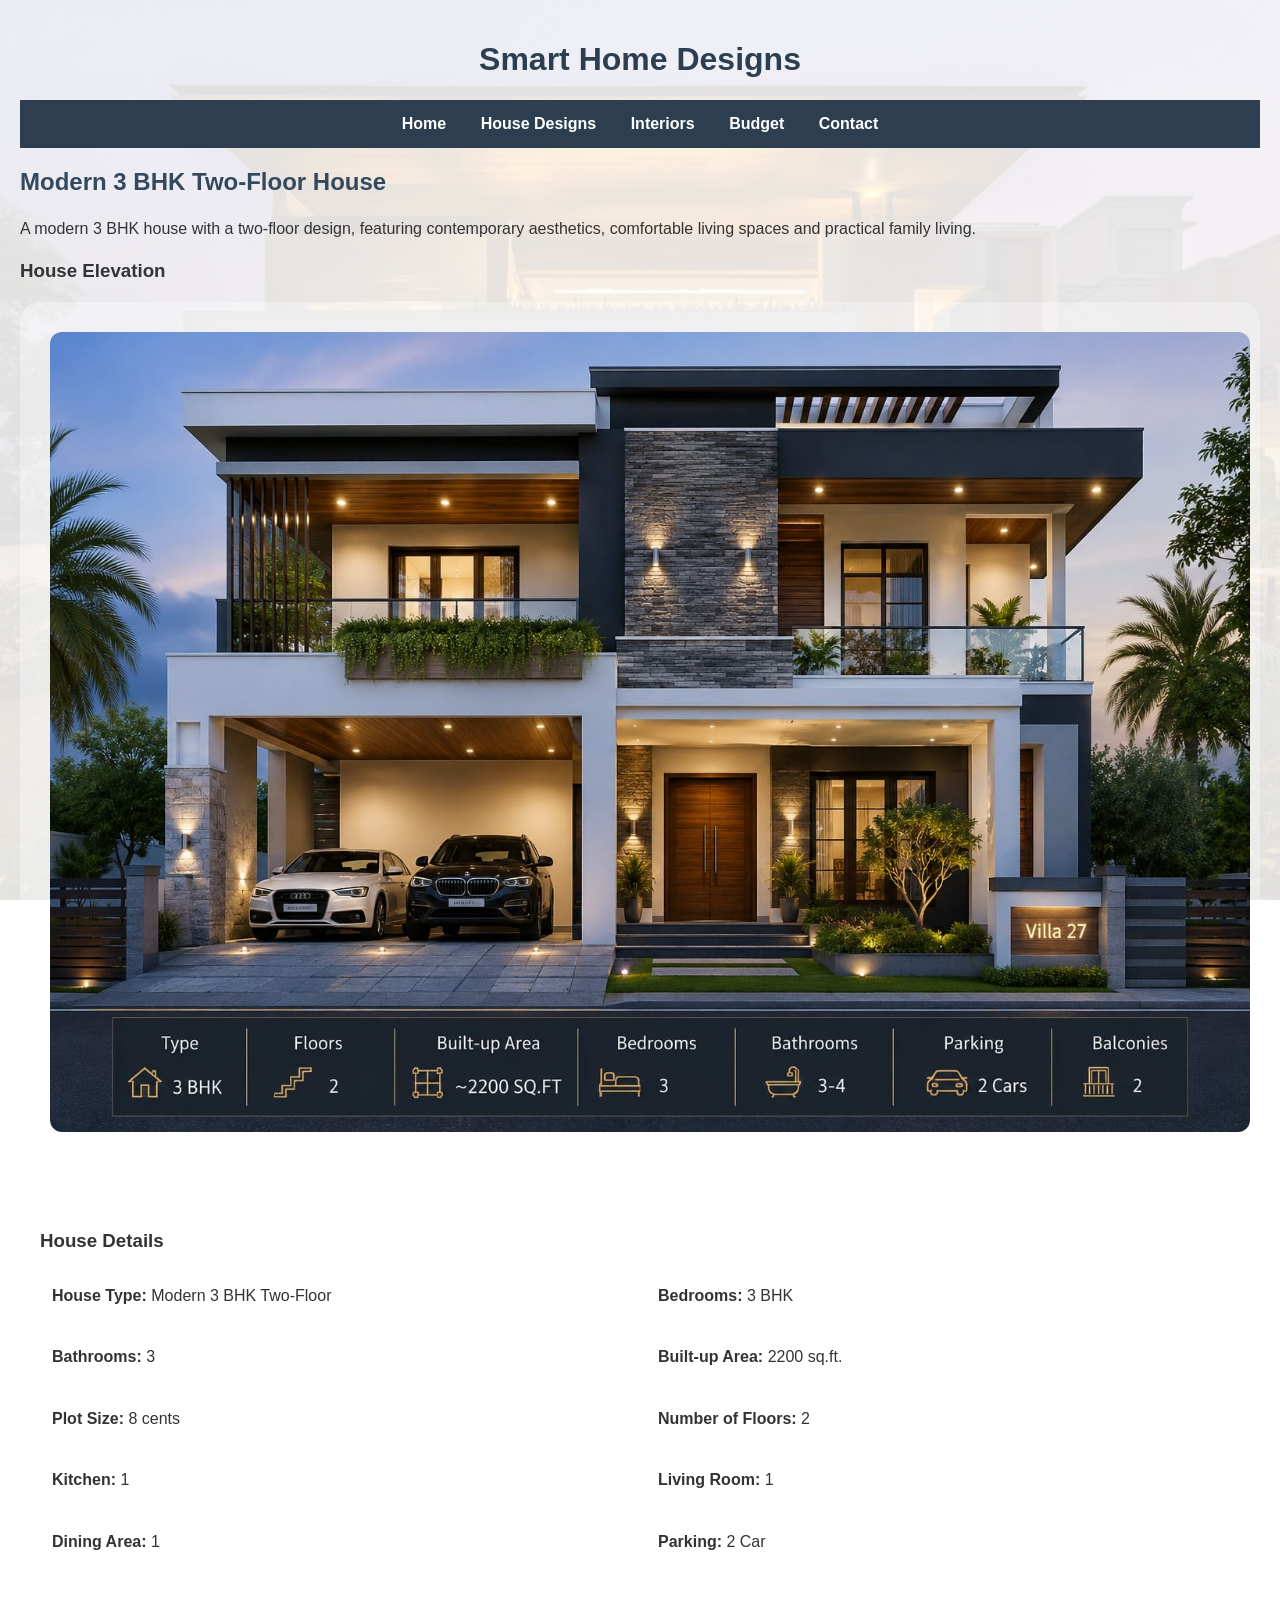
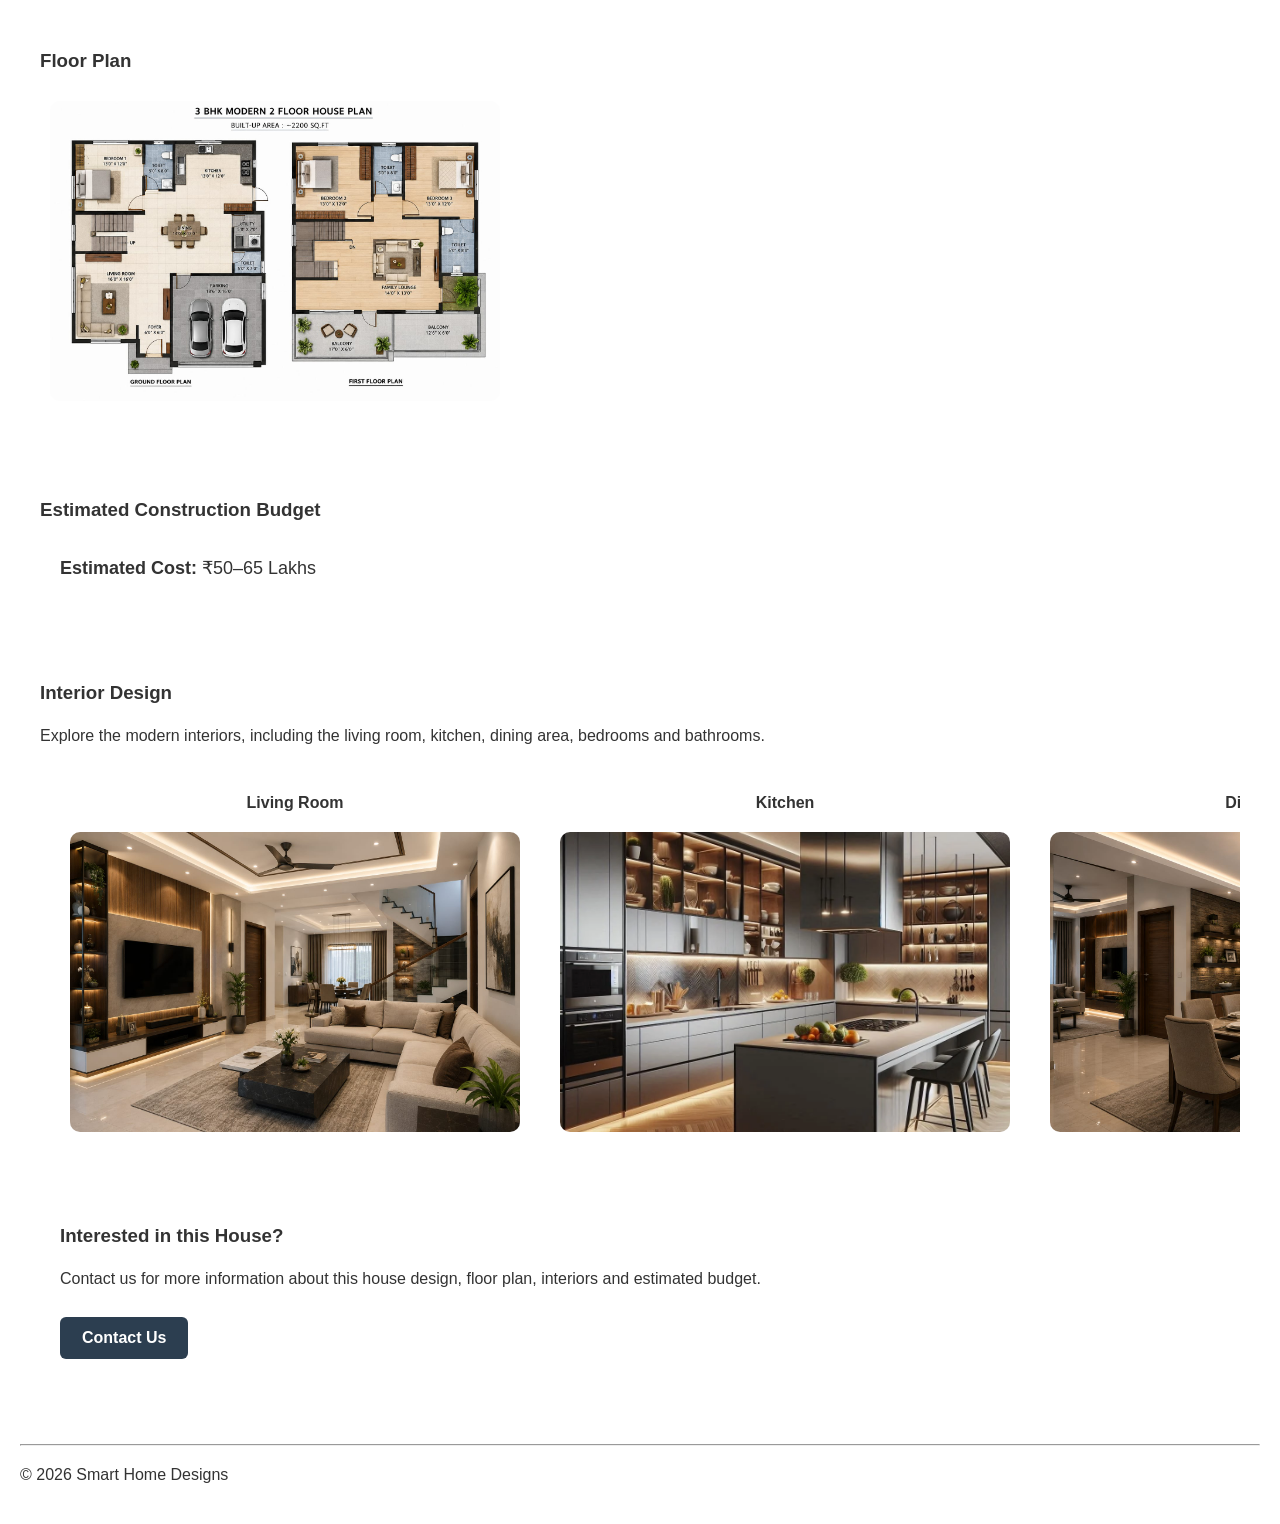
<file: house3.html>
<!DOCTYPE html>
<html lang="en">

<head>
    <title>Modern 3 BHK House,Two Floor- Smart Home Designs</title>
    <link rel="stylesheet" href="style.css">
</head>

<body>

    <h1>Smart Home Designs</h1>

    <nav>
        <a href="index.html">Home</a>
        <a href="house-designs.html">House Designs</a>
        <a href="interiors.html">Interiors</a>
        <a href="budget.html">Budget</a>
        <a href="contact.html">Contact</a>
    </nav>


    <main>
    <!-- House Introduction -->
     
    <div class="house-hero">

        <h2 class="house-title">Modern 3 BHK Two-Floor House</h2>

        <p class="house-intro">
            A modern 3 BHK house with a two-floor design, featuring
            contemporary aesthetics, comfortable living spaces and practical family living.
        </p>
   
    <!-- Elevation -->

    <h3>House Elevation</h3>

<div class="house-card"> 

<a href="images/modern-house.jpeg" target="_self">
    <img src="images/modern-house.jpeg"
         alt="Modern 3 BHK two-floor house"
         width="600">
</a>
</div>
    </div>

    <!-- House Details -->

<section>

    <h3>House Details</h3>
    
    <div class="house-details">

    <p><b>House Type:</b> Modern 3 BHK Two-Floor</p>
    <p><b>Bedrooms:</b> 3 BHK</p>
    <p><b>Bathrooms:</b> 3</p>
    <p><b>Built-up Area:</b> 2200 sq.ft.</p>
    <p><b>Plot Size:</b> 8 cents</p>
    <p><b>Number of Floors:</b> 2</p>
    <p><b>Kitchen:</b> 1</p>
    <p><b>Living Room:</b> 1</p>
    <p><b>Dining Area:</b> 1</p>
    <p><b>Parking:</b> 2 Car</p>

    </div>

</section>

    <!-- Floor Plan -->

<section>

    <h3>Floor Plan</h3>

<a href="images/modern-floorplan.jpeg" target="_self">
    <img src="images/modern-floorplan.jpeg" alt="Floor Plan" class="floor-plan-image">
</a>
</section>

    <!-- Construction Budget -->

<section>

    <h3>Estimated Construction Budget</h3>

    <div class="budget-card">

    <p><b>Estimated Cost:</b> ₹50–65 Lakhs</p>
    
    </div>

</section>

    <!-- Interior Design -->

<section>

    <h3>Interior Design</h3>

    <p>
        Explore the modern interiors,
        including the living room, kitchen, dining area,
        bedrooms and bathrooms.
    </p>

    <div class="house-interior-scroll">

    <div class="house-interior-card">

    <h4>Living Room</h4>

<a href="images/modern-living.jpeg" target="_self">
    <img src="images/modern-living.jpeg"
         alt="Living room interior design">
</a>

    </div>

    <div class="house-interior-card">

    <h4>Kitchen</h4>

<a href="images/modern-kitchen.webp" target="_self">
    <img src="images/modern-kitchen.webp"
         alt="Kitchen interior design">
</a>
   </div>  

   <div class="house-interior-card">

    <h4>Dining Room</h4>

<a href="images/modern-dining.jpeg" target="_self">
    <img src="images/modern-dining.jpeg"
         alt="Dining room interior design">
</a>
    </div>

    <div class="house-interior-card">

    <h4>Bedroom 1</h4>

<a href="images/modern-bedroom1.jpg" target="_self">
    <img src="images/modern-bedroom1.jpg"
         alt="Bedroom 1 interior design">
</a>
    </div> 

    <div class="house-interior-card">

    <h4>Bathroom 1</h4>

<a href="images/modern-bathroom1.png" target="_self">
    <img src="images/modern-bathroom1.png"
         alt="Bathroom 1 interior design">
</a>
    </div>
    <div class="house-interior-card">

    <h4>Bedroom 2</h4>

<a href="images/modern-bedroom2.jpg" target="_self">
    <img src="images/modern-bedroom2.jpg"
         alt="Bedroom 2 interior design">
</a>
    
    </div>  

    <div class="house-interior-card">

    <h4>Bathroom 2</h4>

<a href="images/modern-bathroom2.png" target="_self">
    <img src="images/modern-bathroom2.png"
         alt="Bathroom 2 interior design">
</a>

    </div>  

        <div class="house-interior-card">

    <h4>Bedroom 3</h4>

<a href="images/modern-bedroom3.jpg" target="_self">
    <img src="images/modern-bedroom3.jpg"
         alt="Bedroom 3 interior design">
</a>
    
    </div>  

    <div class="house-interior-card">

    <h4>Bathroom 3</h4>

<a href="images/modern-bathroom3.png" target="_self">
    <img src="images/modern-bathroom3.png"
         alt="Bathroom 3 interior design">
</a>

    </div>  
    
    </div>
    
    <!-- Contact -->

<section>
    
    <h3>Interested in this House?</h3>

    <p>
        Contact us for more information about this house design,
        floor plan, interiors and estimated budget.
    </p>

    <a href="contact.html" class="view-button">Contact Us</a>

</section>
    </main>
    <hr>

    <footer>
        <p>&copy; 2026 Smart Home Designs</p>
    </footer>

</body>

</html>
</file>
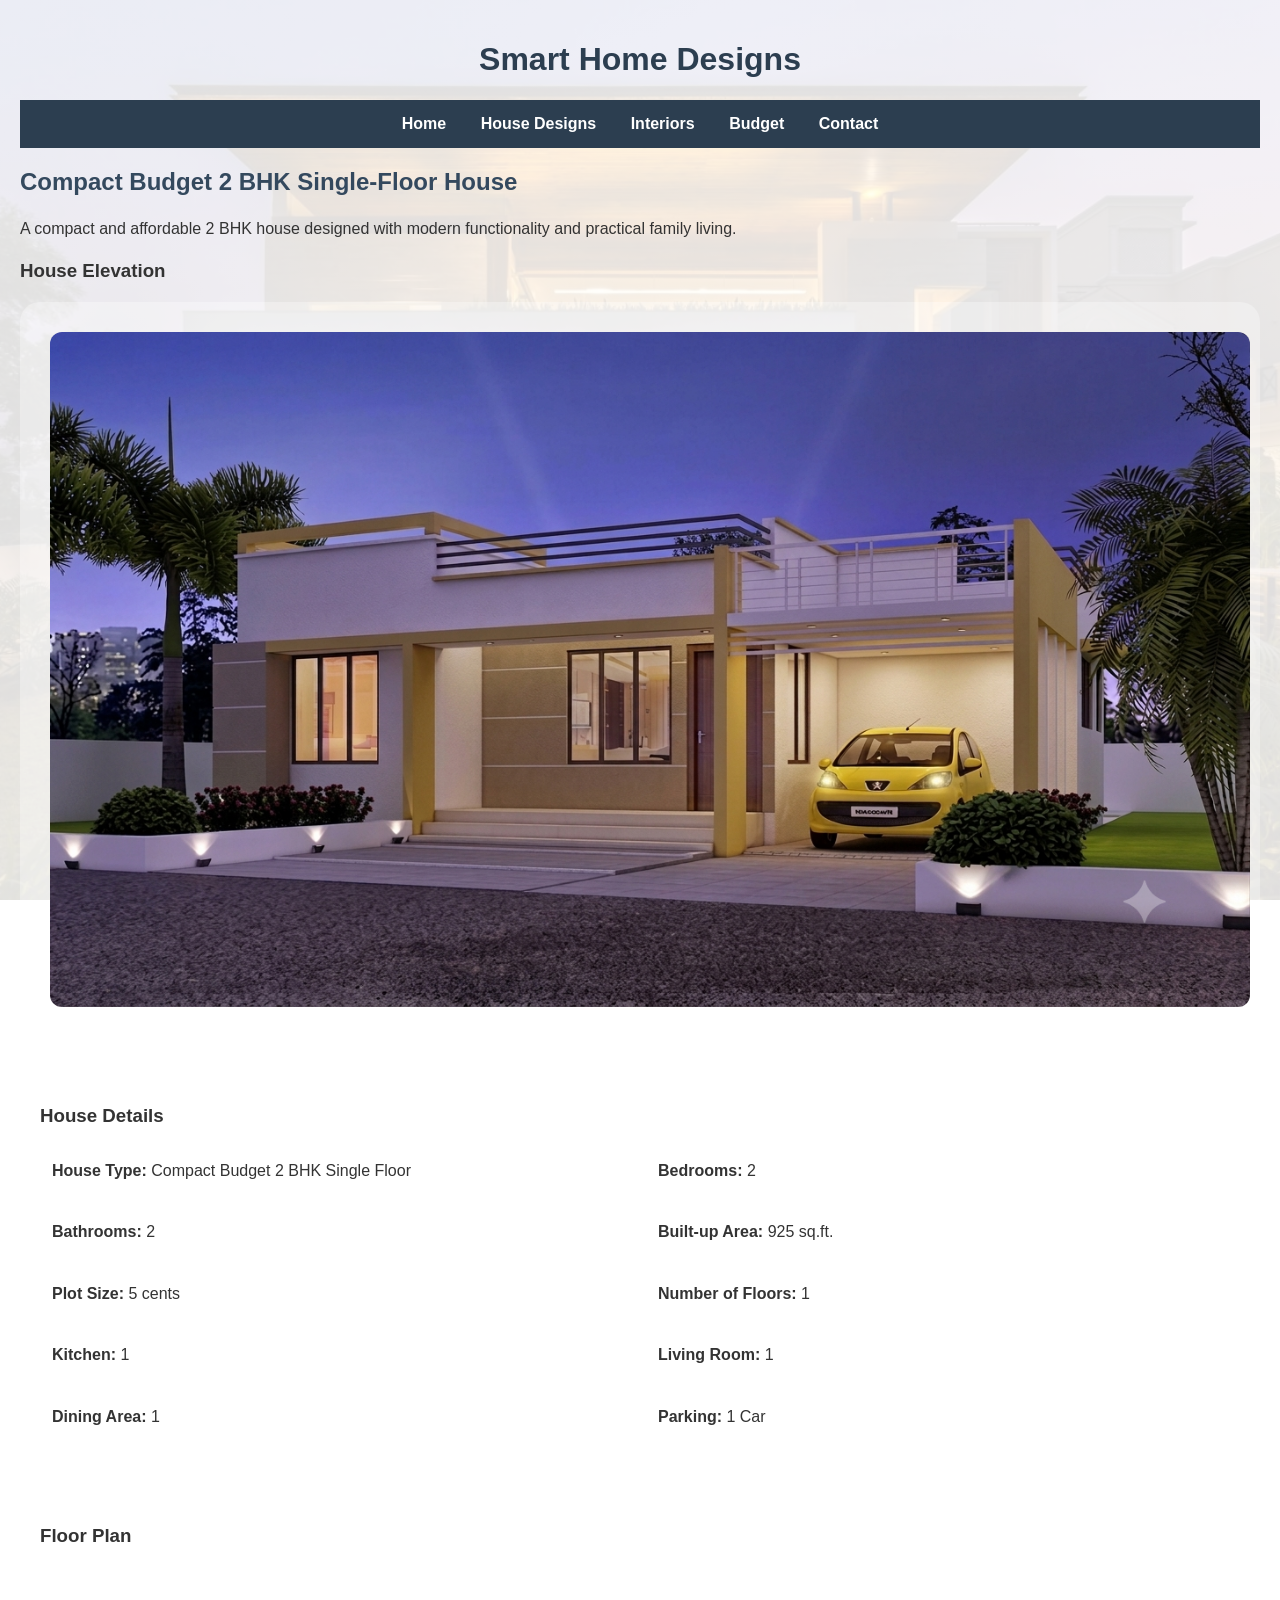
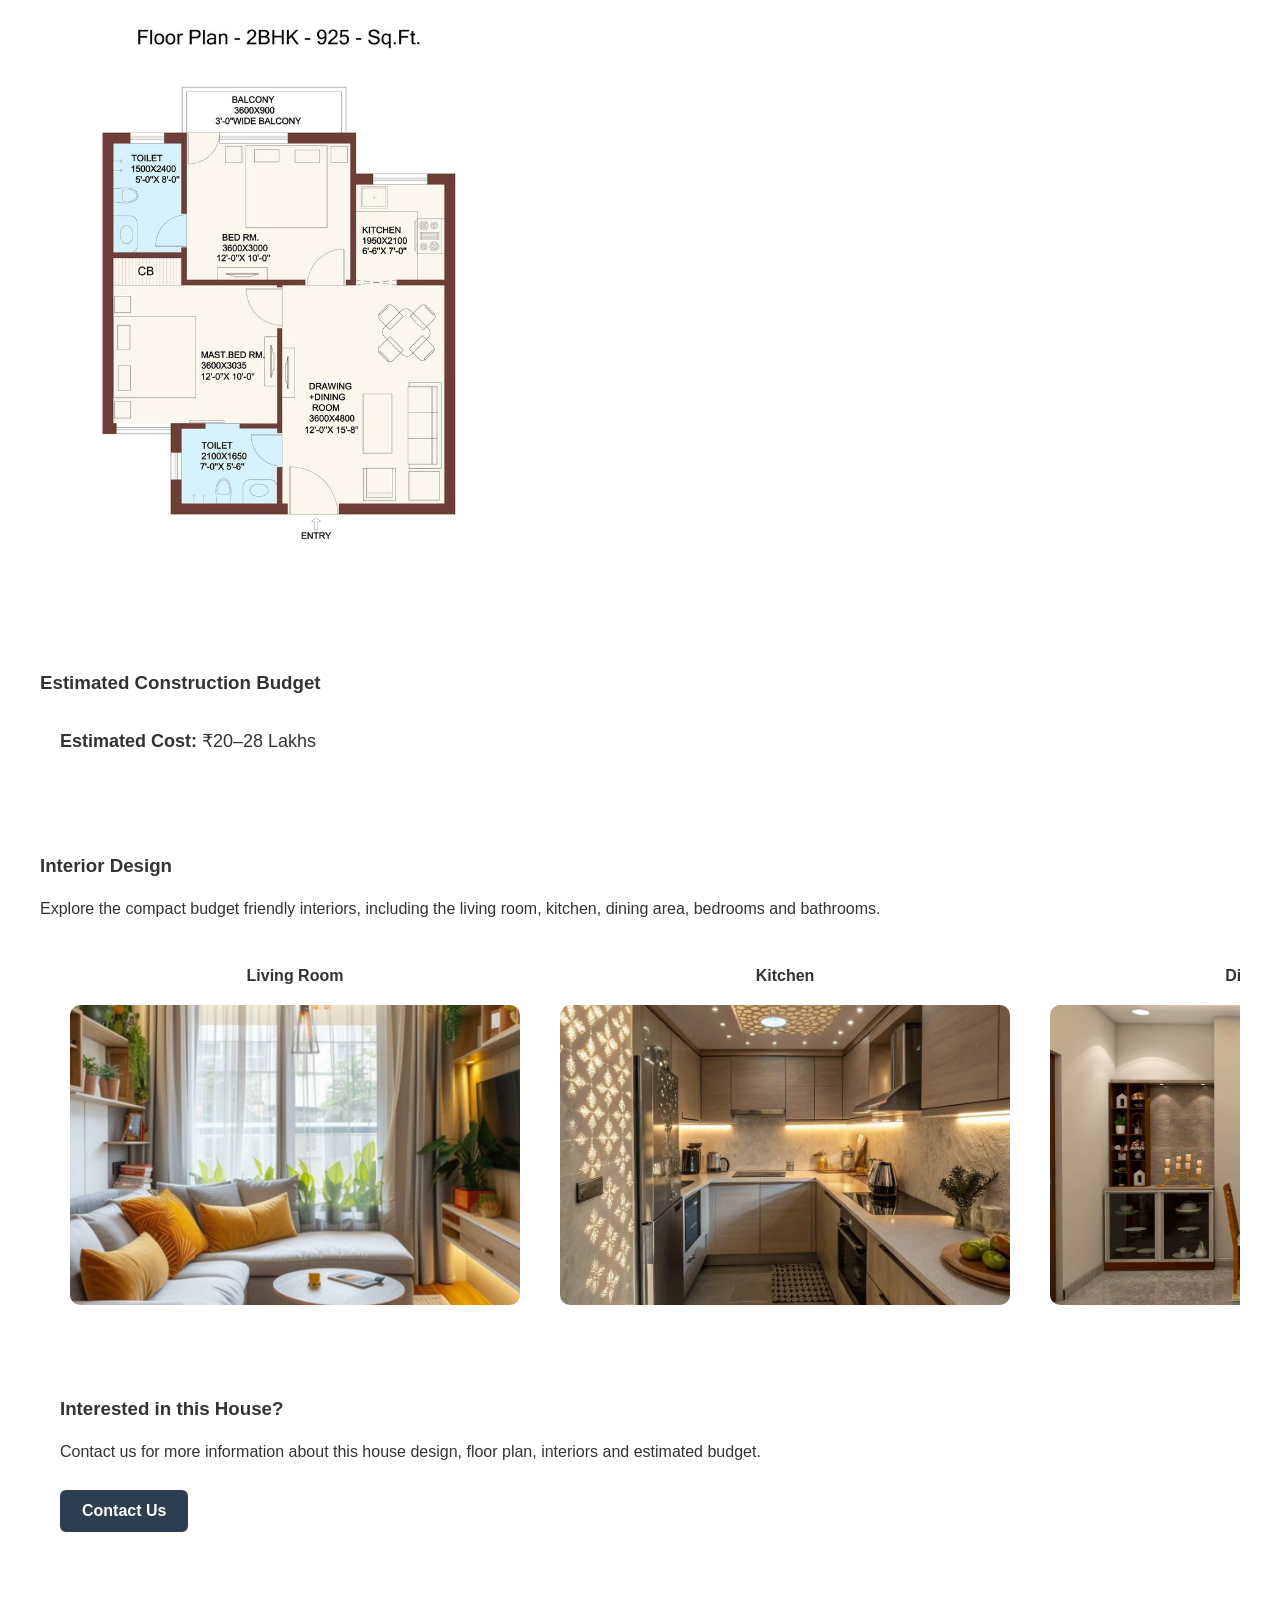
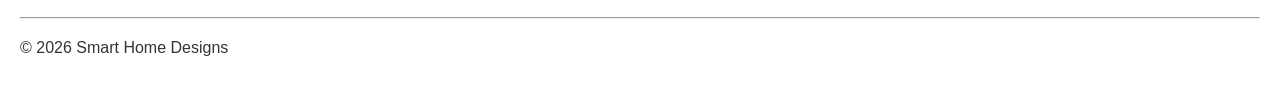
<file: house4.html>
<!DOCTYPE html>
<html lang="en">

<head>
    <title>Compact Budget 2 BHK House - Smart Home Designs</title>
    <link rel="stylesheet" href="style.css">
</head>

<body>

    <h1>Smart Home Designs</h1>

    <nav>
        <a href="index.html">Home</a>
        <a href="house-designs.html">House Designs</a>
        <a href="interiors.html">Interiors</a>
        <a href="budget.html">Budget</a>
        <a href="contact.html">Contact</a>
    </nav>


    <main>
    <!-- House Introduction -->
     
    <div class="house-hero">

        <h2 class="house-title">Compact Budget 2 BHK Single-Floor House</h2>

        <p class="house-intro">
            A compact and affordable 2 BHK house designed with modern functionality
            and practical family living.
        </p>
   
    <!-- Elevation -->

    <h3>House Elevation</h3>

<div class="house-card">  

<a href="images/compact-2bhk.png" target="_self">
    <img src="images/compact-2bhk.png"
         alt="Compact Budget 2 BHK single-floor house"
         width="600">
</a>
</div>
    </div>

    <!-- House Details -->

<section>

    <h3>House Details</h3>
    
    <div class="house-details">

    <p><b>House Type:</b> Compact Budget 2 BHK Single Floor</p>
    <p><b>Bedrooms:</b> 2</p>
    <p><b>Bathrooms:</b> 2</p>
    <p><b>Built-up Area:</b> 925 sq.ft.</p>
    <p><b>Plot Size:</b> 5 cents</p>
    <p><b>Number of Floors:</b> 1</p>
    <p><b>Kitchen:</b> 1</p>
    <p><b>Living Room:</b> 1</p>
    <p><b>Dining Area:</b> 1</p>
    <p><b>Parking:</b> 1 Car</p>

    </div>

</section>

    <!-- Floor Plan -->

<section>

    <h3>Floor Plan</h3>

<a href="images/compact-floorplan.jpg" target="_self">
    <img src="images/compact-floorplan.jpg" alt="Floor Plan" class="floor-plan-image">
</a>
</section>

    <!-- Construction Budget -->

<section>

    <h3>Estimated Construction Budget</h3>

    <div class="budget-card">

    <p><b>Estimated Cost:</b> ₹20–28 Lakhs</p>
    
    </div>

</section>

    <!-- Interior Design -->

<section>

    <h3>Interior Design</h3>

    <p>
        Explore the compact budget friendly interiors,
        including the living room, kitchen, dining area,
        bedrooms and bathrooms.
    </p>

    <div class="house-interior-scroll">

    <div class="house-interior-card">

    <h4>Living Room</h4>

<a href="images/compact-living.jpg" target="_self">
    <img src="images/compact-living.jpg"
         alt="Living room interior design">
</a>

    </div>

    <div class="house-interior-card">

    <h4>Kitchen</h4>

<a href="images/compact-kitchen.jpg" target="_self">
    <img src="images/compact-kitchen.jpg"
         alt="Kitchen interior design">
</a>
   </div>  

   <div class="house-interior-card">

    <h4>Dining Room</h4>

<a href="images/compact-dining.avif" target="_self">
    <img src="images/compact-dining.avif"
         alt="Dining room interior design">
</a>
    </div>

    <div class="house-interior-card">

    <h4>Bedroom 1</h4>

<a href="images/compact-bedroom1.jpg" target="_self">
    <img src="images/compact-bedroom1.jpg"
         alt="Bedroom 1 interior design">
</a>
    </div> 

    <div class="house-interior-card">

    <h4>Bathroom 1</h4>

<a href="images/compact-bathroom1.webp" target="_self">
    <img src="images/compact-bathroom1.webp"
         alt="Bathroom 1 interior design">
</a>
    </div>

    <div class="house-interior-card">

    <h4>Bedroom 2</h4>

<a href="images/compact-bedroom2.jpg" target="_self">
    <img src="images/compact-bedroom2.jpg"
         alt="Bedroom 2 interior design">
</a>
    
    </div>  

    <div class="house-interior-card">

    <h4>Bathroom 2</h4>

<a href="images/compact-bathroom2.jpg" target="_self">
    <img src="images/compact-bathroom2.jpg"
         alt="Bathroom 2 interior design">
</a>

    </div>  


    
    </div>
    
    <!-- Contact -->

<section>
    
    <h3>Interested in this House?</h3>

    <p>
        Contact us for more information about this house design,
        floor plan, interiors and estimated budget.
    </p>

    <a href="contact.html" class="view-button">Contact Us</a>

</section>
    </main>
    <hr>

    <footer>
        <p>&copy; 2026 Smart Home Designs</p>
    </footer>

</body>

</html>
</file>
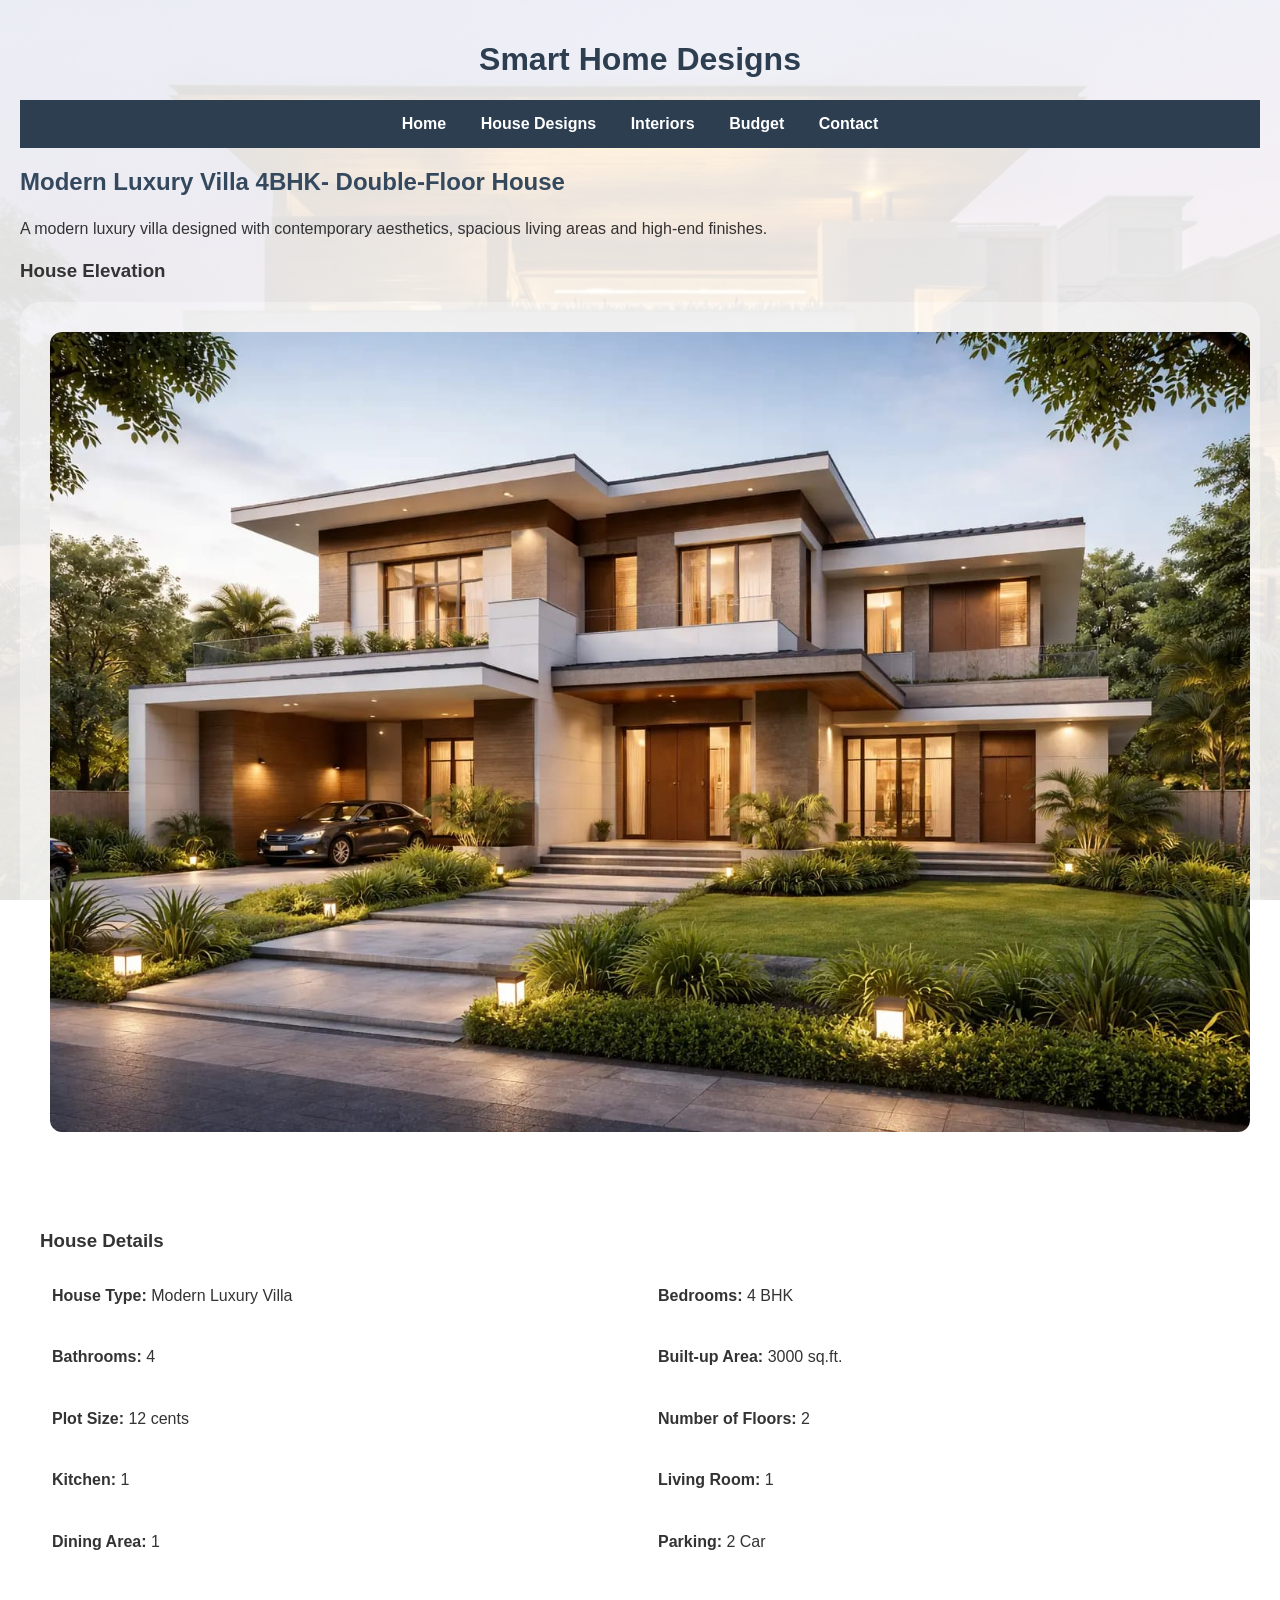
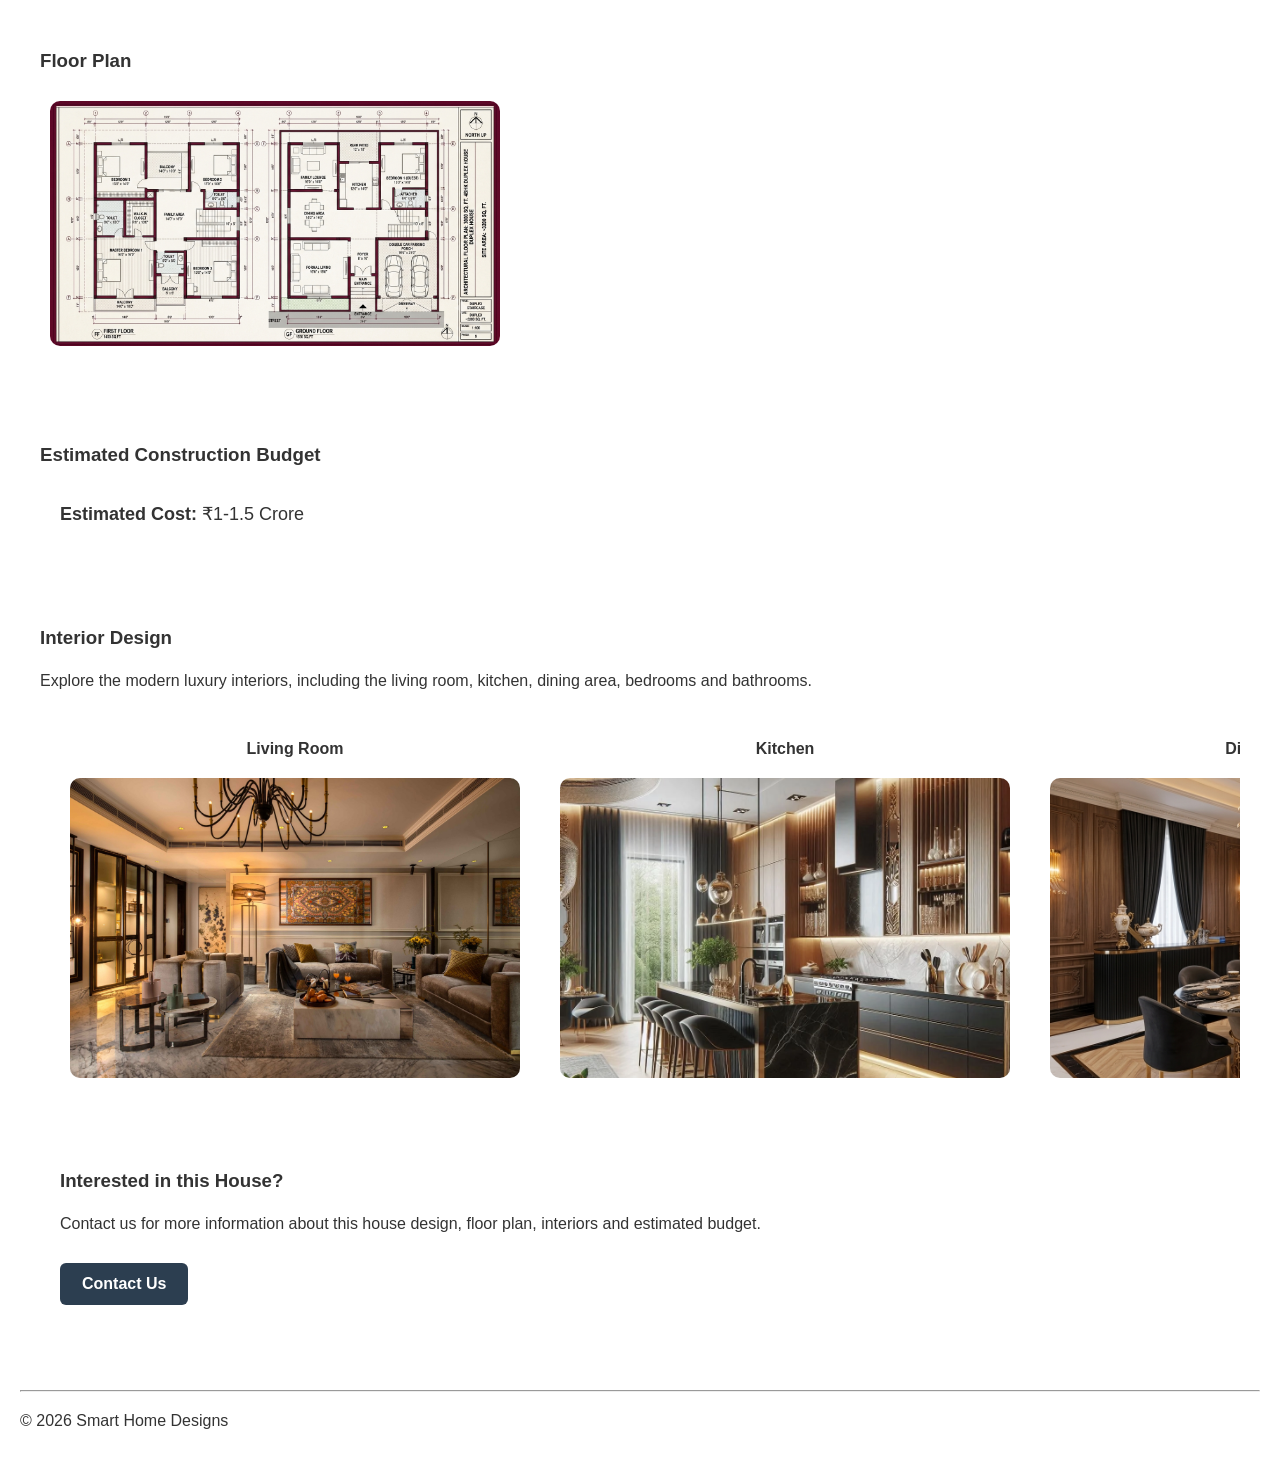
<file: house5.html>
<!DOCTYPE html>
<html lang="en">

<head>
    <title>Modern Luxury Villa - Smart Home Designs</title>
    <link rel="stylesheet" href="style.css">
</head>

<body>

    <h1>Smart Home Designs</h1>

    <nav>
        <a href="index.html">Home</a>
        <a href="house-designs.html">House Designs</a>
        <a href="interiors.html">Interiors</a>
        <a href="budget.html">Budget</a>
        <a href="contact.html">Contact</a>
    </nav>


    <main>
    <!-- House Introduction -->
     
    <div class="house-hero">

        <h2 class="house-title">Modern Luxury Villa 4BHK- Double-Floor House</h2>

        <p class="house-intro">
            A modern luxury villa designed with contemporary aesthetics,
            spacious living areas and high-end finishes.
        </p>
   
    <!-- Elevation -->

    <h3>House Elevation</h3>

<div class="house-card">

<a href="images/Luxury-4bhk.jpeg" target="_self">
    <img src="images/Luxury-4bhk.jpeg"
         alt="Modern Luxury Villa 4BHK- Double-Floor House"
         width="600">
</a>
</div>  
    </div>

    <!-- House Details -->

<section>

    <h3>House Details</h3>
    
    <div class="house-details">

    <p><b>House Type:</b> Modern Luxury Villa</p>
    <p><b>Bedrooms:</b> 4 BHK</p>
    <p><b>Bathrooms:</b> 4</p>
    <p><b>Built-up Area:</b> 3000 sq.ft.</p>
    <p><b>Plot Size:</b> 12 cents</p>
    <p><b>Number of Floors:</b> 2</p>
    <p><b>Kitchen:</b> 1</p>
    <p><b>Living Room:</b> 1</p>
    <p><b>Dining Area:</b> 1</p>
    <p><b>Parking:</b> 2 Car</p>

    </div>

</section>

    <!-- Floor Plan -->

<section>

    <h3>Floor Plan</h3>

<a href="images/Luxury-floorplan.png" target="_self">
    <img src="images/Luxury-floorplan.png" alt="Floor Plan" class="floor-plan-image">
</a>
</section>

    <!-- Construction Budget -->

<section>

    <h3>Estimated Construction Budget</h3>

    <div class="budget-card">

    <p><b>Estimated Cost:</b> ₹1-1.5 Crore</p>
    
    </div>

</section>

    <!-- Interior Design -->

<section>

    <h3>Interior Design</h3>

    <p>
        Explore the modern luxury interiors,
        including the living room, kitchen, dining area,
        bedrooms and bathrooms.
    </p>

    <div class="house-interior-scroll">

    <div class="house-interior-card">

    <h4>Living Room</h4>

<a href="images/Luxury-living.jpg" target="_self">
    <img src="images/Luxury-living.jpg"
         alt="Living room interior design">
</a>

    </div>

    <div class="house-interior-card">

    <h4>Kitchen</h4>

<a href="images/luxury-kitchen.webp" target="_self">
    <img src="images/luxury-kitchen.webp"
         alt="Kitchen interior design">
</a>
   </div>  

   <div class="house-interior-card">

    <h4>Dining Room</h4>

<a href="images/Luxury-dining.png" target="_self">
    <img src="images/Luxury-dining.png"
         alt="Dining room interior design">
</a>
    </div>

    <div class="house-interior-card">

    <h4>Bedroom 1</h4>

<a href="images/Luxury-bedroom1.webp" target="_self">
    <img src="images/Luxury-bedroom1.webp"
         alt="Bedroom 1 interior design">
</a>
    </div> 

    <div class="house-interior-card">

    <h4>Bathroom 1</h4>

<a href="images/Luxury-bathroom1.webp" target="_self">
    <img src="images/Luxury-bathroom1.webp"
         alt="Bathroom 1 interior design">
</a>
    </div>

    <div class="house-interior-card">

    <h4>Bedroom 2</h4>

<a href="images/Luxury-bedroom2.jpg" target="_self">
    <img src="images/Luxury-bedroom2.jpg"
         alt="Bedroom 2 interior design">
</a>
    
    </div>  

    <div class="house-interior-card">

    <h4>Bathroom 2</h4>

<a href="images/Luxury-bathroom2.jpg" target="_self">
    <img src="images/Luxury-bathroom2.jpg"
         alt="Bathroom 2 interior design">
</a>

    </div>  

        <div class="house-interior-card">

    <h4>Bedroom 3</h4>

<a href="images/Luxury-bedroom3.jpg" target="_self">
    <img src="images/Luxury-bedroom3.jpg"
         alt="Bedroom 3 interior design">
</a>
    
    </div>  

    <div class="house-interior-card">

    <h4>Bathroom 3</h4>

<a href="images/Luxury-bathroom3.jpg" target="_self">
    <img src="images/Luxury-bathroom3.jpg"
         alt="Bathroom 3 interior design">
</a>

    </div>  

            <div class="house-interior-card">

    <h4>Bedroom 4</h4>

<a href="images/Luxury-bedroom4.jpg" target="_self">
    <img src="images/Luxury-bedroom4.jpg"
         alt="Bedroom 4 interior design">
</a>
    
    </div>  

    <div class="house-interior-card">

    <h4>Bathroom 4</h4>

<a href="images/Luxury-bathroom4.jpg" target="_self">
    <img src="images/Luxury-bathroom4.jpg"
         alt="Bathroom 4 interior design">
</a>

    </div>  
    
    </div>
    
    <!-- Contact -->

<section>
    
    <h3>Interested in this House?</h3>

    <p>
        Contact us for more information about this house design,
        floor plan, interiors and estimated budget.
    </p>

    <a href="contact.html" class="view-button">Contact Us</a>

</section>
    </main>
    <hr>

    <footer>
        <p>&copy; 2026 Smart Home Designs</p>
    </footer>

</body>

</html>
</file>
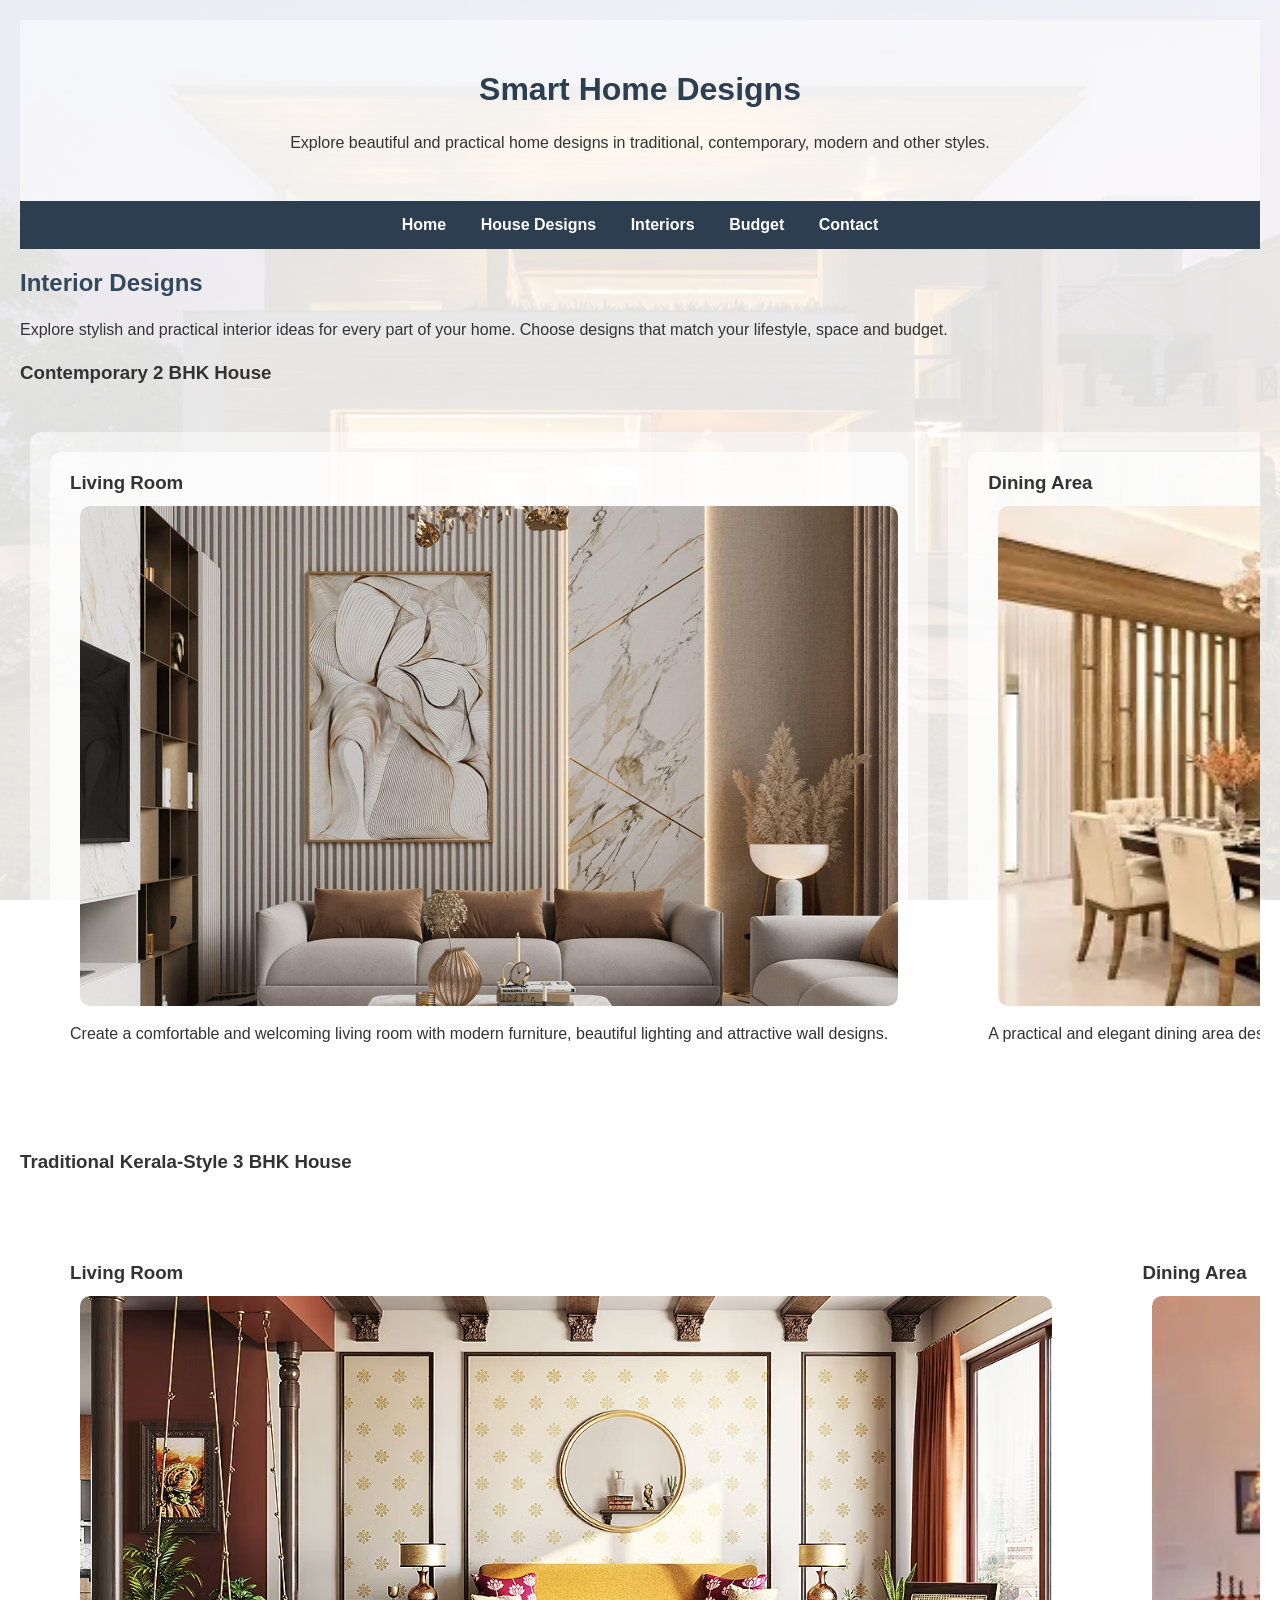
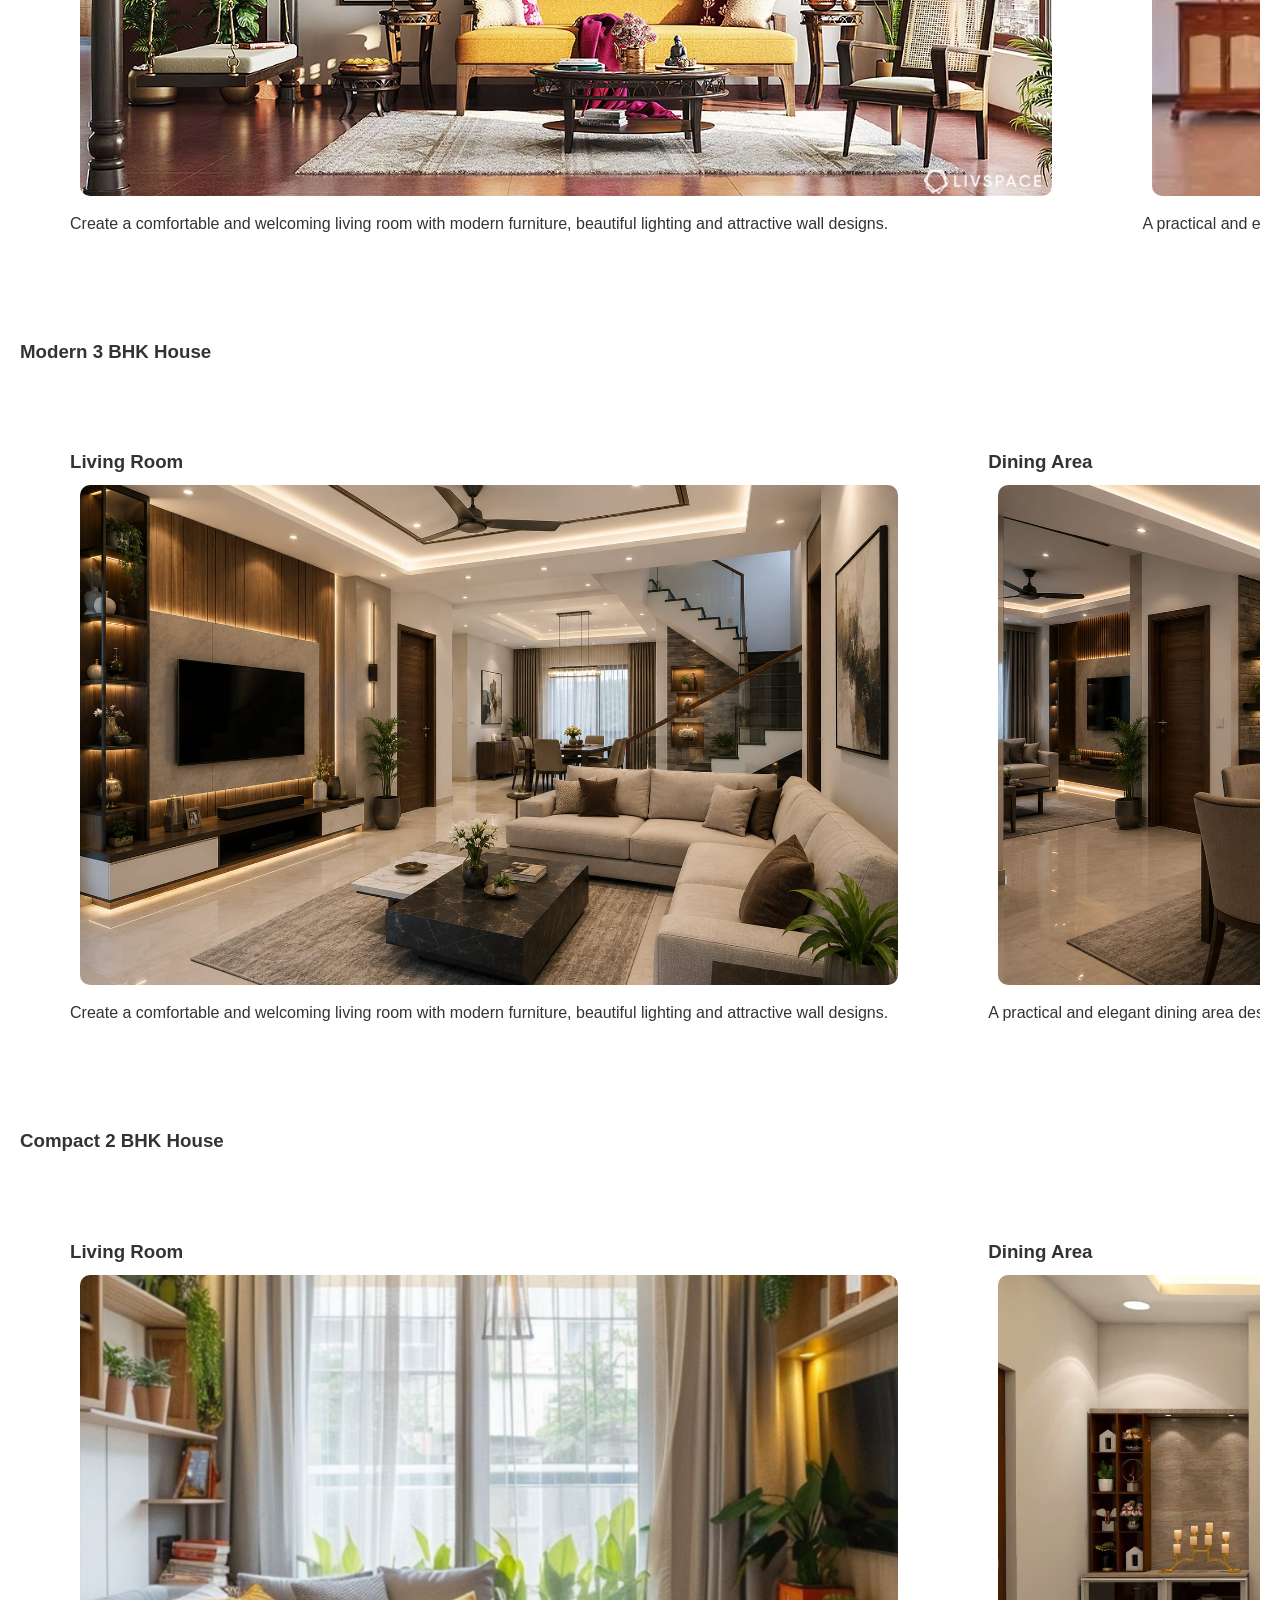
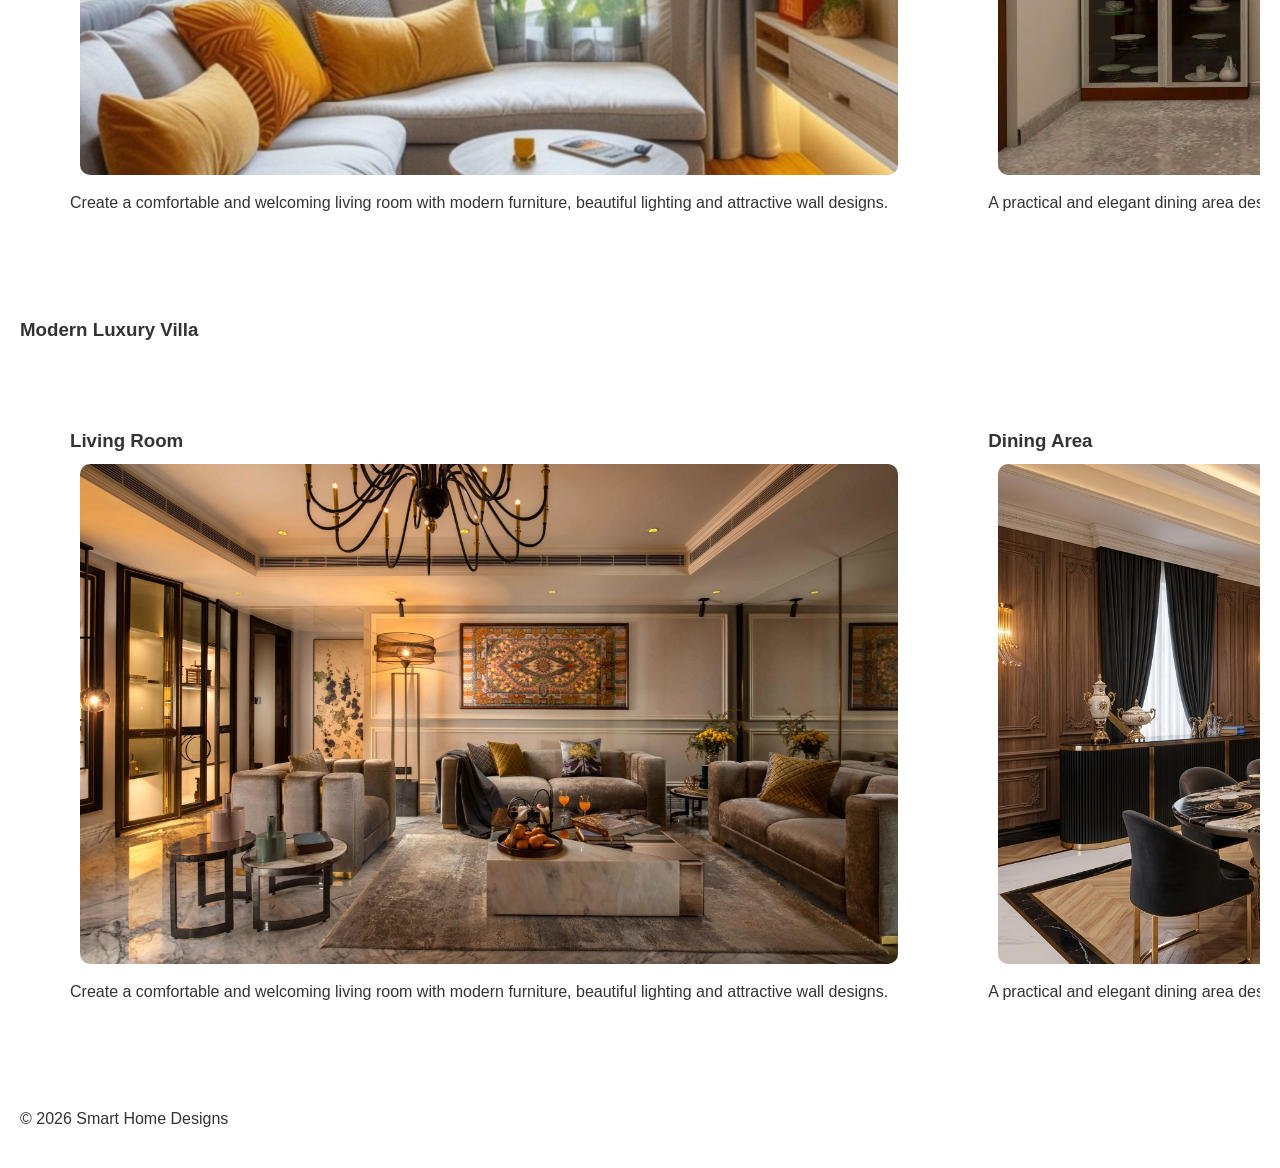
<file: interiors.html>
<!DOCTYPE html>
<html>
<head>
    <title>Interiors - Smart Home Designs</title>
    <link rel="stylesheet" href="style.css">
</head>

<body>

    <header>
        <h1>Smart Home Designs</h1>

        <p>
            Explore beautiful and practical home designs in traditional,
            contemporary, modern and other styles.
        </p>
    </header>


    <nav>
        <a href="index.html">Home</a>
        <a href="house-designs.html">House Designs</a>
        <a href="interiors.html">Interiors</a>
        <a href="budget.html">Budget</a>
        <a href="contact.html">Contact</a>
    </nav>

    <main>

        <h2>Interior Designs</h2>

        <p>
            Explore stylish and practical interior ideas for every part
            of your home. Choose designs that match your lifestyle,
            space and budget.
        </p>
        
        <h3>Contemporary 2 BHK House</h3>

    <div class="interior-scroll">

        <!-- Living Room -->

        <section>

        <div class="interior-card">
            <h3>Living Room</h3>

        <a href="images/livingroom1.jpeg" target="_self">
            <img src="images/livingroom1.jpeg"
                 alt="Living Room Interior"
                 width="500">
        </a>

            <p>
                Create a comfortable and welcoming living room with
                modern furniture, beautiful lighting and attractive
                wall designs.
            </p>
        </div>
        </section>


        <!-- Dining Area -->

        <section>

        <div class="interior-card">
            <h3>Dining Area</h3>
            
        <a href="images/dining1.webp" target="_self">
            <img src="images/dining1.webp"
                 alt="Dining Area Interior"
                 width="500">
        </a>

            <p>
                A practical and elegant dining area designed for
                comfortable family meals and gatherings.
            </p>
        </div>
        </section>


        <!-- Kitchen -->

        <section>
        <div class="interior-card">
            <h3>Kitchen</h3>

        <a href="images/kitchen1.jpg" target="_self">
            <img src="images/kitchen1.jpg"
                 alt="Kitchen Interior"
                 width="500">
        </a>

            <p>
                Modern kitchen designs with smart storage,
                functional layouts and stylish finishes.
            </p>

        </div>
        </section>


        <!-- Bedroom -->

        <section>
            
        <div class="interior-card">
            <h3>Bedroom</h3>

        <a href="images/bedroom2.jpg" target="_self">
            <img src="images/bedroom2.jpg"
                 alt="Bedroom Interior"
                 width="500">
        </a>

            <p>
                Comfortable bedroom interiors with relaxing colours,
                stylish lighting and practical storage solutions.
            </p>
        </div>
        </section>


        <!-- Bathroom -->

        <section>
        <div class="interior-card">
            <h3>Bathroom</h3>

        <a href="images/bathroom2.webp" target="_self">
            <img src="images/bathroom2.webp"
                 alt="Bathroom Interior"
                 width="500">
        </a>

            <p>
                Clean and modern bathroom designs with practical
                layouts, elegant tiles and comfortable fittings.
            </p>

        </div>
        </section>
    </div>

        <h3>Traditional Kerala-Style 3 BHK House</h3>

    <div class="interior-scroll">

        <!-- Living Room -->

        <section>
        <div class="interior-card">
            <h3>Living Room</h3>

        <a href="images/traditional-living room2.avif" target="_self">
            <img src="images/traditional-living room2.avif"
                 alt="Living Room Interior"
                 width="500">
        </a>

            <p>
                Create a comfortable and welcoming living room with
                modern furniture, beautiful lighting and attractive
                wall designs.
            </p>
        </div>
        </section>


        <!-- Dining Area -->

        <section>
        <div class="interior-card">
            <h3>Dining Area</h3>
            
        <a href="images/traditional-dining2.webp" target="_self">
            <img src="images/traditional-dining2.webp"
                 alt="Dining Area Interior"
                 width="500">
        </a>

            <p>
                A practical and elegant dining area designed for
                comfortable family meals and gatherings.
            </p>
        </div>  
        </section>


        <!-- Kitchen -->

        <section>
        <div class="interior-card">
            <h3>Kitchen</h3>

        <a href="images/traditional-kitchen2.png" target="_self">
            <img src="images/traditional-kitchen2.png"
                 alt="Kitchen Interior"
                 width="500">
        </a>

            <p>
                Modern kitchen designs with smart storage,
                functional layouts and stylish finishes.
            </p>
        </div>
        </section>


        <!-- Bedroom -->

        <section>
        <div class="interior-card">
            <h3>Bedroom</h3>

        <a href="images/traditional-bedroom2.jpg" target="_self">
            <img src="images/traditional-bedroom2.jpg"
                 alt="Bedroom Interior"
                 width="500">
        </a>

            <p>
                Comfortable bedroom interiors with relaxing colours,
                stylish lighting and practical storage solutions.
            </p>
        </div>  
        </section>


        <!-- Bathroom -->

        <section>
        <div class="interior-card">
            <h3>Bathroom</h3>

        <a href="images/traditional-bathroom2.jpg" target="_self">
            <img src="images/traditional-bathroom2.jpg"
                 alt="Bathroom Interior"
                 width="500">
        </a>

            <p>
                Clean and modern bathroom designs with practical
                layouts, elegant tiles and comfortable fittings.
            </p>

        </div>
        </section>
    </div>
 
        <h3>Modern 3 BHK House</h3>

    <div class="interior-scroll">

        <!-- Living Room -->

        <section>
        <div class="interior-card">
            <h3>Living Room</h3>

        <a href="images/modern-living.jpeg" target="_self">
            <img src="images/modern-living.jpeg"
                 alt="Living Room Interior"
                 width="500">
        </a>

            <p>
                Create a comfortable and welcoming living room with
                modern furniture, beautiful lighting and attractive
                wall designs.
            </p>
        </div>
        </section>


        <!-- Dining Area -->

        <section>
        <div class="interior-card">
            <h3>Dining Area</h3>
            
        <a href="images/modern-dining.jpeg" target="_self">
            <img src="images/modern-dining.jpeg"
                 alt="Dining Area Interior"
                 width="500">
        </a>

            <p>
                A practical and elegant dining area designed for
                comfortable family meals and gatherings.
            </p>
        </div>  
        </section>


        <!-- Kitchen -->

        <section>
        <div class="interior-card">
            <h3>Kitchen</h3>

        <a href="images/modern-kitchen.webp" target="_self">
            <img src="images/modern-kitchen.webp"
                 alt="Kitchen Interior"
                 width="500">
        </a>

            <p>
                Modern kitchen designs with smart storage,
                functional layouts and stylish finishes.
            </p>
        </div>
        </section>


        <!-- Bedroom -->

        <section>
        <div class="interior-card">
            <h3>Bedroom</h3>

        <a href="images/modern-bedroom2.jpg" target="_self">
            <img src="images/modern-bedroom2.jpg"
                 alt="Bedroom Interior
                 width="500">
        </a>

            <p>
                Comfortable bedroom interiors with relaxing colours,
                stylish lighting and practical storage solutions.
            </p>
        </div>  
        </section>


        <!-- Bathroom -->

        <section>
        <div class="interior-card">
            <h3>Bathroom</h3>

        <a href="images/modern-bathroom2.png" target="_self">
            <img src="images/modern-bathroom2.png"
                 alt="Bathroom Interior"
                 width="500">
        </a>

            <p>
                Clean and modern bathroom designs with practical
                layouts, elegant tiles and comfortable fittings.
            </p>

        </div>
        </section>
    </div>

        <h3>Compact 2 BHK House</h3>

    <div class="interior-scroll">

        <!-- Living Room -->

        <section>
        <div class="interior-card">
            <h3>Living Room</h3>

        <a href="images/compact-living.jpg" target="_self">
            <img src="images/compact-living.jpg"
                 alt="Living Room Interior"
                 width="500">
        </a>

            <p>
                Create a comfortable and welcoming living room with
                modern furniture, beautiful lighting and attractive
                wall designs.
            </p>
        </div>
        </section>


        <!-- Dining Area -->

        <section>
        <div class="interior-card">
            <h3>Dining Area</h3>
            
        <a href="images/compact-dining.avif" target="_self">
            <img src="images/compact-dining.avif"
                 alt="Dining Area Interior"
                 width="500">
        </a>

            <p>
                A practical and elegant dining area designed for
                comfortable family meals and gatherings.
            </p>
        </div>  
        </section>


        <!-- Kitchen -->

        <section>
        <div class="interior-card">
            <h3>Kitchen</h3>

        <a href="images/compact-kitchen.jpg" target="_self">
            <img src="images/compact-kitchen.jpg"
                 alt="Kitchen Interior"
                 width="500">
        </a>

            <p>
                Modern kitchen designs with smart storage,
                functional layouts and stylish finishes.
            </p>
        </div>
        </section>


        <!-- Bedroom -->

        <section>
        <div class="interior-card">
            <h3>Bedroom</h3>

        <a href="images/compact-bedroom1.jpg" target="_self">
            <img src="images/compact-bedroom1.jpg"
                 alt="Bedroom Interior"
                 width="500">
        </a>

            <p>
                Comfortable bedroom interiors with relaxing colours,
                stylish lighting and practical storage solutions.
            </p>
        </div>  
        </section>


        <!-- Bathroom -->

        <section>
        <div class="interior-card">
            <h3>Bathroom</h3>

        <a href="images/compact-bathroom2.jpg" target="_self">
            <img src="images/compact-bathroom2.jpg"
                 alt="Bathroom Interior"
                 width="500">
        </a>

            <p>
                Clean and modern bathroom designs with practical
                layouts, elegant tiles and comfortable fittings.
            </p>

        </div>
        </section>
    </div>

            <h3>Modern Luxury Villa</h3>

    <div class="interior-scroll">

        <!-- Living Room -->

        <section>
        <div class="interior-card">
            <h3>Living Room</h3>

        <a href="images/Luxury-living.jpg" target="_self">
            <img src="images/Luxury-living.jpg"
                 alt="Living Room Interior"
                 width="500">
        </a>

            <p>
                Create a comfortable and welcoming living room with
                modern furniture, beautiful lighting and attractive
                wall designs.
            </p>
        </div>
        </section>


        <!-- Dining Area -->

        <section>
        <div class="interior-card">
            <h3>Dining Area</h3>
            
        <a href="images/Luxury-dining.png" target="_self">
            <img src="images/Luxury-dining.png"
                 alt="Dining Area Interior"
                 width="500">
        </a>

            <p>
                A practical and elegant dining area designed for
                comfortable family meals and gatherings.
            </p>
        </div>  
        </section>


        <!-- Kitchen -->

        <section>
        <div class="interior-card">
            <h3>Kitchen</h3>
            
        <a href="images/luxury-kitchen.webp" target="_self">
            <img src="images/luxury-kitchen.webp"
                 alt="Kitchen Interior"
                 width="500">
        </a>

            <p>
                Modern kitchen designs with smart storage,
                functional layouts and stylish finishes.
            </p>
        </div>
        </section>


        <!-- Bedroom -->

        <section>
        <div class="interior-card">
            <h3>Bedroom</h3>

        <a href="images/Luxury-bedroom1.webp" target="_self">
            <img src="images/Luxury-bedroom1.webp"
                 alt="Bedroom Interior"
                 width="500">
        </a>

            <p>
                Comfortable bedroom interiors with relaxing colours,
                stylish lighting and practical storage solutions.
            </p>
        </div>  
        </section>


        <!-- Bathroom -->

        <section>
        <div class="interior-card">
            <h3>Bathroom</h3>

        <a href="images/Luxury-bathroom1.webp" target="_self">
            <img src="images/Luxury-bathroom1.webp"
                 alt="Bathroom Interior"
                 width="500">
        </a>

            <p>
                Clean and modern bathroom designs with practical
                layouts, elegant tiles and comfortable fittings.
            </p>

        </div>
        </section>
    </div>

    </main>


    <footer>

        <p>&copy; 2026 Smart Home Designs</p>

    </footer>

</body>
</html>
</file>
<file: style.css>
body {
    font-family: Arial, sans-serif;
    margin: 0;
    padding: 20px;
    background-color: white;
    color: #333;
}

h1 {
    text-align: center;
    color: #2c3e50;
}

h2 {
    color: #34495e;
}

p {
    line-height: 1.6;
}
img {
    width: 600px;
    height: auto;
    object-fit: cover;
    border-radius: 10px;
    margin: 10px;
    
}
nav {
    background-color: #2c3e50;
    padding: 15px;
    text-align: center;
    margin-bottom: 20px;
}

nav a {
    color: white;
    text-decoration: none;
    margin: 0 15px;
    font-weight: bold;
}

nav a:hover {
    text-decoration: underline;
}
body {
    margin: 0;
    font-family: Arial, sans-serif;
    color: #333;

    background-image:
        linear-gradient(rgba(255, 255, 255, 0.87), rgba(255, 255, 255, 0.87)),
        url("images/home-bg.jpg");

    background-size: cover;
    background-position: center;
    background-attachment: fixed;
}
header{
    text-align: center;
    padding: 40px 20px;
}
.house-card img {
    transition: transform 0.3s ease;
    width: 100%;
    height: 500px;
}

.house-card img:hover {
    transform: scale(1.1);
    cursor: pointer;
}
.view-button {
    display: inline-block;
    background-color: #2c3e50;
    color: white;
    text-decoration: none;
    padding: 12px 22px;
    border-radius: 6px;
    font-weight: bold;
    margin-top: 10px;
}

.view-button:hover {
    background-color: #34495e;
}
.house-card {
    background-color: rgba(255, 255, 255, 0.3);
    padding: 20px;
    margin-top: 20px;
    border-radius: 20px;
}
main section {
    background-color: rgba(255, 255, 255, 0.5);
    padding: 20px;
    margin: 20px 0;
    border-radius: 12px;
}
.interior-scroll {
    display: flex;
    overflow-x: auto;
    gap: 20px;
    padding: 10px;
    scroll-behavior: smooth;
    scrollbar-width: none;
    -ms-overflow-style: none;
}
.interior-scroll::-webkit-scrollbar {
    display: none;
}
.interior-scroll section{
    min-width: 350px;
    flex-shrink: 0;
}
.interior-scroll img {
    width: 450px;
    height: 300px;
    object-fit: cover;}
header{
    background-color: rgba(255, 255, 255, 0.5);
    padding: 30px 20px;
}
.house-details {
    display: grid;
    grid-template-columns: repeat(2, 1fr);
    gap: 12px;
    margin-top: 15px;
}
.house-details p {
    margin: 0;
    padding: 12px;
    background-color: rgba(255, 255, 255, 0.7);
    border-radius: 8px;
}
.house-interior-card {
    min-width: 450px;
    flex-shrink: 0;
    text-align: center;
}
.house-interior-card h4 {
    margin: 10px 0;
}
.house-interior-card img {
    width: 450px;
    height: 300px;
    object-fit: cover;
}
.floor-plan-image {
    width: 450px;
    max-width: 100%;
    height: auto;
}
.budget-card {
    background-color: rgba(255, 255, 255, 0.7);
    padding: 15px 20px;
    border-radius: 10px;
}
.budget-card p {
    margin: 0;
    font-size: 18px;
}
.house-hero img {
    max-width: 100%;
    height: auto;
    border-radius: 12px;
}
.house-hero,
main > section {
    margin-bottom: 25px;
}
.budget-options {
    display: grid;
    grid-template-columns: repeat(2, 1fr);
    gap: 20px;
    margin-top: 20px;
}
.budget-option {
    background-color: rgba(255, 255, 255, 0.7);
    padding: 20px;
    border-radius: 12px;
}
.budget-option h3 {
    margin-top: 0;
}
.interior-budget-card {
    background-color: rgba(255, 255, 255, 0.7);
    padding: 20px;
    border-radius: 12px;
    margin-top: 20px;
}
.interior-budget-card h3 {
    margin-top: 0;
}
.contact-card {
    background-color: rgba(255, 255, 255, 0.7);
    padding: 25px;
    border-radius: 12px;
    margin-top: 20px;
}
.contact-card p {
    margin: 10px0;
}
.house-interior-scroll {
    display: flex;
    overflow-x: auto;
    gap: 20px;
    padding: 20px;
    scroll-behavior: smooth;

    scrollbar-width: none;
    -ms-overflow-style: none;
}

.house-interior-scroll::-webkit-scrollbar {
    display: none;
    width: 0;
    height: 0;
}
.interior-card {
    background-color: rgba(255, 255, 255, 0.7);
    padding: 20px;
    border-radius: 12px;
    box-sizing: border-box;
}
.interior-card h3 {
    margin-top: 0;
    margin-bottom: 12px;
}
.interior-card img {
    width: 100%;
    height: 500px;
    object-fit: cover;
    border-radius: 10px;
    display: block;
}
.interior-card p {
    margin: 12px0;
    line-height: 1.5;
    overflow-wrap: break-word;
}
@media (max-width: 768px) {

    .house-card {
        width: 100%;
    }

    .house-image {
        width: 100%;
        height: auto;
    }

    .house-details {
        width: 100%;
    }

    .interior-card {
        flex: 0 0 85%;
    }

}
</file>
